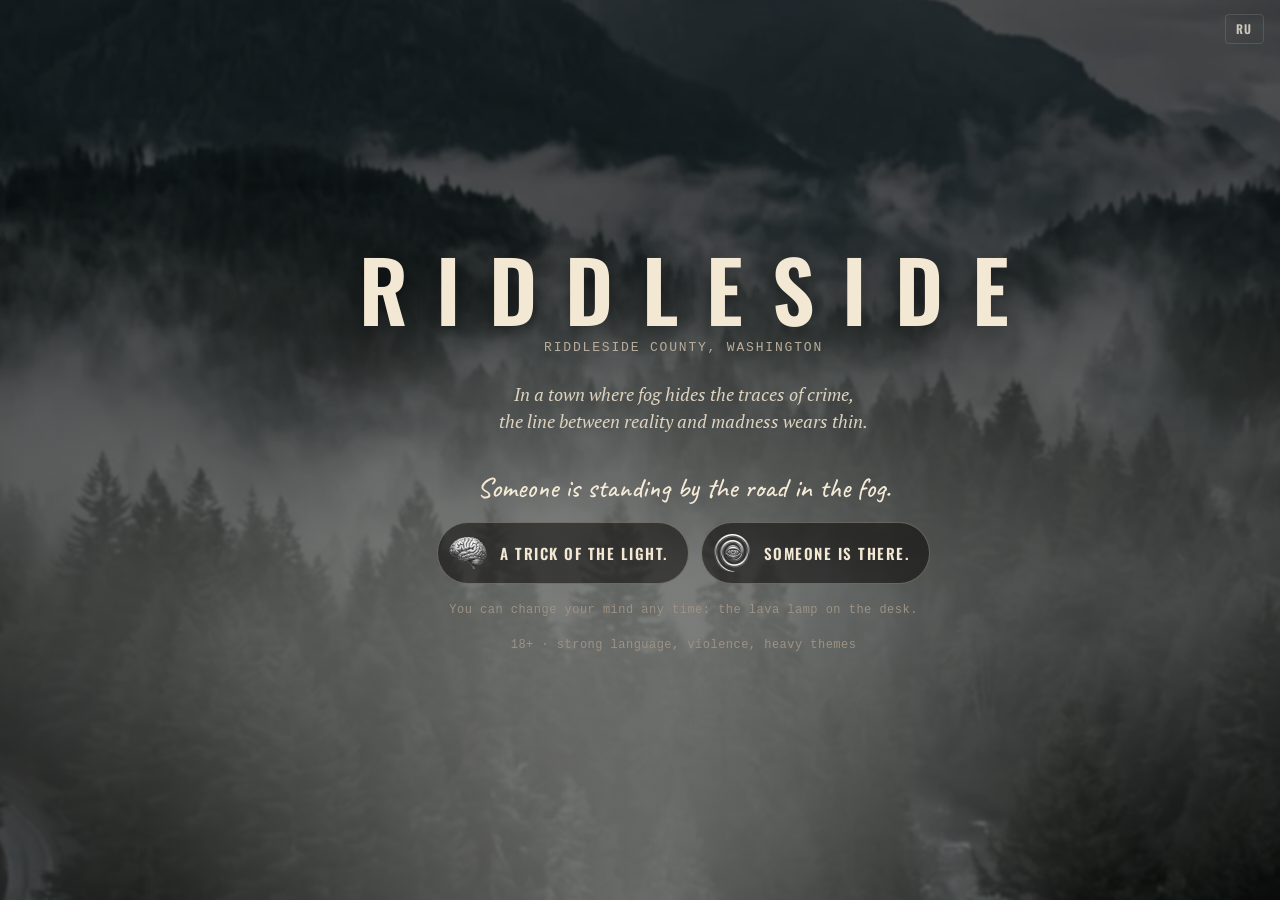
<file: index.html>
<!doctype html>
<html lang="ru">
<head>
<meta charset="utf-8">
<meta name="viewport" content="width=device-width, initial-scale=1, viewport-fit=cover">
<title>Риддлсайд</title>
<meta name="description" content="Риддлсайд: визуальная новелла в жанре неонуар и психологического хоррора. Загляни в кабинет помощницы шерифа Роуз Линч.">
<meta name="theme-color" content="#0d0b0a">
<meta property="og:type" content="website">
<meta property="og:title" content="Риддлсайд · Riddleside">
<meta property="og:description" content="В городе, где туман скрывает следы преступлений, грань между реальностью и безумием стирается.">
<meta property="og:image" content="https://c0nglomerate.github.io/riddleside/og.jpg">
<meta property="og:url" content="https://c0nglomerate.github.io/riddleside/">
<meta name="twitter:card" content="summary_large_image">
<link rel="icon" type="image/png" href="favicon.png">
<link rel="apple-touch-icon" href="apple-touch-icon.png">
<link rel="preconnect" href="https://fonts.googleapis.com">
<link rel="preconnect" href="https://fonts.gstatic.com" crossorigin>
<link rel="stylesheet" href="https://fonts.googleapis.com/css2?family=Oswald:wght@400;500;600&family=PT+Mono&family=PT+Serif:ital,wght@0,400;0,700;1,400&family=Caveat:wght@500;700&family=Marck+Script&family=Amatic+SC:wght@700&display=swap">
<link rel="stylesheet" href="style.css">
</head>
<body>
<header class="topbar">
  <button class="logo" id="logo"><b id="logoT">Риддлсайд</b><small id="logoS"></small></button>
  <nav class="nav" id="nav" aria-label="Разделы"></nav>
  <div class="tools">
    <button class="btn-play" id="playBtn">Играть</button>
    <button class="btn-ico btn-lang" id="langBtn">EN</button>
    <button class="btn-ico" id="soundBtn"></button>
    <button class="btn-ico burger" id="burger"></button>
  </div>
</header>
<main class="stage" id="stage">
  <div class="backdrop"></div>
  <div class="scroller" id="scroller"><div class="scene" id="scene"></div></div>
  <button class="path-badge" id="pathBadge"></button>
  <div class="hint" id="hint"></div>
</main>
<div id="overlays"></div>
<div class="toasts" id="toasts" aria-live="polite"></div>
<div class="achs" id="achs" aria-live="polite"></div>
<div class="intro" id="intro"></div>
<noscript><p style="padding:80px 20px;text-align:center;color:#cfc8bd">Включите JavaScript, чтобы войти в Риддлсайд. · Please enable JavaScript to enter Riddleside.</p></noscript>

<script src="content.js"></script>
<script src="audio.js"></script>
<script src="app.js"></script>
</body>
</html>
</file>
<file: style.css>
/* Риддлсайд · кабинет помощницы шерифа.
   Layout: one interactive room scene fills the screen; every section opens as an overlay "picked up" from the desk. */
:root {
  --night: #0d0b0a;      /* page ground behind the scene */
  --soot: #171310;       /* panels */
  --soot-2: #221c18;
  --paper: #ece2cc;      /* documents */
  --paper-2: #d8caa9;
  --kraft: #b98a5a;      /* folder card */
  --ink: #221a14;        /* text on paper */
  --ink-soft: #5e5145;
  --fog: #cfc8bd;        /* light text on dark */
  --fog-dim: #8f857a;
  --stamp: #b3261e;      /* rubber stamp red */
  --neon: #ff3b2f;       /* obsession red */
  --amber: #f0b45c;      /* lamp light, focus */
  --cold: #9fb6c8;       /* skeptic blue */
  --line: rgba(236, 226, 204, .14);
  --f-display: "Oswald", "Arial Narrow", Impact, sans-serif;
  --f-type: "PT Mono", "Courier New", monospace;
  --f-serif: "PT Serif", Georgia, serif;
  --f-hand: "Caveat", "Comic Sans MS", cursive;
  --f-script: "Marck Script", "Caveat", cursive;
  --f-caps: "Amatic SC", "Caveat", cursive;
  --f-ui: system-ui, -apple-system, "Segoe UI", Roboto, sans-serif;
  --top: 56px;
  color-scheme: dark;
}
* { box-sizing: border-box; }
html, body { height: 100%; }
body {
  margin: 0; background: var(--night); color: var(--fog);
  font: 15px/1.5 var(--f-ui); overflow: hidden;
  -webkit-tap-highlight-color: transparent;
}
button { font: inherit; color: inherit; background: none; border: 0; padding: 0; cursor: pointer; }
a { color: inherit; }
:focus-visible { outline: 2px solid var(--amber); outline-offset: 2px; }
img { max-width: 100%; display: block; }
[hidden] { display: none !important; }

/* ---------- top bar ---------- */
.topbar {
  position: fixed; inset: 0 0 auto; z-index: 40; height: calc(var(--top) + env(safe-area-inset-top, 0px));
  padding: env(safe-area-inset-top, 0px) max(16px, env(safe-area-inset-right, 0px)) 0 max(16px, env(safe-area-inset-left, 0px));
  display: flex; align-items: center; gap: 18px;
  background: linear-gradient(to bottom, rgba(10, 8, 7, .96), rgba(10, 8, 7, .82));
  border-bottom: 1px solid var(--line); backdrop-filter: blur(6px);
}
.logo { display: flex; flex-direction: column; line-height: 1; gap: 3px; flex: none; text-align: left; }
.logo b { font: 600 20px/1 var(--f-display); letter-spacing: .32em; text-transform: uppercase; color: #f1e7d3; }
.logo small { font: 11px/1 var(--f-type); color: var(--fog-dim); letter-spacing: .04em; }
.nav { display: flex; gap: 2px; margin-left: auto; }
.nav button { padding: 8px 10px; border-radius: 4px; font: 400 13px/1 var(--f-display); letter-spacing: .12em; text-transform: uppercase; color: var(--fog); opacity: .78; }
.nav button:hover, .nav button[aria-current="true"] { opacity: 1; background: rgba(240, 180, 92, .1); color: #fff2dc; }
.tools { display: flex; align-items: center; gap: 8px; flex: none; }
.btn-play {
  padding: 9px 16px; border-radius: 3px; background: var(--stamp); color: #fff4ea;
  font: 600 13px/1 var(--f-display); letter-spacing: .16em; text-transform: uppercase;
  box-shadow: 0 0 0 1px rgba(255, 255, 255, .08) inset, 0 6px 18px rgba(179, 38, 30, .35);
}
.btn-play:hover { background: #c92e25; }
.btn-ico { width: 36px; height: 36px; display: grid; place-items: center; border-radius: 4px; color: var(--fog); }
.btn-ico:hover { background: rgba(255, 255, 255, .06); }
.btn-ico svg { width: 20px; height: 20px; }
.btn-lang { font: 600 12px/1 var(--f-display); letter-spacing: .14em; width: auto; padding: 0 10px; border: 1px solid var(--line); height: 30px; }
.burger { display: none; }
@media (max-width: 1080px) { .nav { display: none; } .burger { display: grid; } .tools { margin-left: auto; } }
@media (max-width: 520px) { #langBtn, #soundBtn { display: none; } .topbar { gap: 10px; } }
@media (max-width: 420px) { .logo small { display: none; } .logo b { font-size: 17px; letter-spacing: .24em; } .btn-play { padding: 9px 12px; } }

/* ---------- stage / scene ---------- */
.stage { position: fixed; inset: calc(var(--top) + env(safe-area-inset-top, 0px)) 0 0 0; overflow: hidden; }
.backdrop { position: absolute; inset: -40px; background: url(assets/img/bg_small.webp) center/cover; filter: blur(28px) brightness(.35) saturate(.8); transform: scale(1.08); }
.scroller { position: absolute; inset: 0; overflow-x: auto; overflow-y: hidden; scrollbar-width: none; overscroll-behavior-x: contain; }
.scroller::-webkit-scrollbar { display: none; }
.scene { position: relative; margin: 0 auto; user-select: none; -webkit-user-select: none; box-shadow: 0 0 120px rgba(0, 0, 0, .9); }
.scene > img.bg { position: absolute; inset: 0; width: 100%; height: 100%; pointer-events: none; }
.layer { position: absolute; pointer-events: none; transition: filter .25s ease, transform .25s ease, opacity .3s ease; }
.layer.hl { filter: drop-shadow(0 0 6px rgba(255, 226, 170, .75)) drop-shadow(0 0 1px rgba(255, 240, 210, .9)); }
.layer.off { opacity: 0; }
.deco { position: absolute; pointer-events: none; }

.hs { position: absolute; z-index: 6; border-radius: 6px; }
.hs::before { content: ""; position: absolute; inset: 0; border-radius: inherit; transition: background .25s, box-shadow .25s; }
.hs.zone:hover::before, .hs.zone:focus-visible::before { background: radial-gradient(closest-side, rgba(255, 232, 190, .14), transparent); box-shadow: 0 0 0 1px rgba(255, 232, 190, .28) inset; }
.hs .tip {
  position: absolute; left: 50%; bottom: calc(100% + 6px); transform: translateX(-50%) translateY(4px);
  padding: 4px 9px; white-space: nowrap; border-radius: 3px; pointer-events: none;
  background: rgba(14, 11, 9, .9); color: #f4e9d4; font: 500 15px/1 var(--f-hand); letter-spacing: .02em;
  opacity: 0; transition: opacity .18s, transform .18s; border: 1px solid rgba(240, 180, 92, .3);
}
.hs.tipdown .tip { bottom: auto; top: calc(100% + 6px); }
.hs:hover .tip, .hs:focus-visible .tip { opacity: 1; transform: translateX(-50%) translateY(0); }
.hs .dot { position: absolute; left: 50%; top: 50%; width: 12px; height: 12px; margin: -6px; border-radius: 50%; background: rgba(255, 226, 170, .85); box-shadow: 0 0 0 0 rgba(255, 226, 170, .6); opacity: 0; transition: opacity .4s; animation: ping 2.2s infinite; pointer-events: none; }
body.dots .hs .dot { opacity: .85; }
@keyframes ping { 0% { box-shadow: 0 0 0 0 rgba(255, 226, 170, .55); } 70% { box-shadow: 0 0 0 14px rgba(255, 226, 170, 0); } 100% { box-shadow: 0 0 0 0 rgba(255, 226, 170, 0); } }

/* monitor screen glow */
.screen { position: absolute; left: 22.35%; top: 34.3%; width: 23.4%; height: 17.6%; overflow: hidden; display: grid; place-items: center; text-align: center; border-radius: 2px;
  background: radial-gradient(ellipse at 50% 45%, rgba(70, 110, 140, .16), rgba(0, 0, 0, 0) 70%); }
.screen span { font: 1.05cqw/1.3 var(--f-type); color: rgba(150, 200, 230, .5); letter-spacing: .08em; }
.scene { container-type: inline-size; }
.screen .obs-msg { display: none; color: rgba(255, 70, 50, .85); font: 1.6cqw/1 var(--f-hand); }
body.obs .screen .obs-msg { display: block; animation: blink 3.6s steps(1) infinite; }
body.obs .screen .idle { display: none; }
@keyframes blink { 0%, 72% { opacity: 0; } 73%, 80% { opacity: 1; } 81%, 86% { opacity: 0; } 87%, 92% { opacity: 1; } 93% { opacity: 0; } }

/* stickers text */
.st-text { position: absolute; display: grid; place-items: center; text-align: center; white-space: pre-line; color: #3b2f1c; font: 700 .78cqw/1.05 var(--f-hand); transform: rotate(-4deg); pointer-events: none; padding: 2px; }
.st-text.s2 { transform: rotate(5deg); font-size: .62cqw; }
body.obs .st-text.s2 .norm { display: none; }
.st-text.s2 .o { display: none; color: #8b1010; font: 700 1.9cqw/1 var(--f-hand); }
body.obs .st-text.s2 .o { display: block; }
.torn { animation: tear .9s ease-in forwards; }
@keyframes tear { 0% { transform: rotate(0) translateY(0); opacity: 1; } 25% { transform: rotate(-14deg) translateY(-3%); } 100% { transform: rotate(38deg) translateY(160%); opacity: 0; } }

/* calendar circle */
.cal-ring { position: absolute; border: .25cqw solid rgba(190, 20, 20, .85); border-radius: 50%; transform: rotate(-8deg); pointer-events: none; }

/* frames */
.frame-art { position: absolute; display: grid; place-items: center; padding: .5cqw; pointer-events: none; opacity: 0; transition: opacity .8s; }
.frame-art.on { opacity: 1; }
.frame-art .cert { width: 100%; height: 100%; display: grid; align-content: center; justify-items: center; gap: .3cqw; text-align: center; color: #3a2c1a; }
.frame-art .cert b { font: 600 .9cqw/1 var(--f-display); letter-spacing: .18em; }
.frame-art .cert i { display: block; width: 70%; height: .12cqw; background: rgba(58, 44, 26, .35); }
.frame-art .seal { width: 2.4cqw; height: 2.4cqw; border-radius: 50%; background: radial-gradient(circle, #d4a63c 0 40%, #a8781f 41% 60%, #d4a63c 61%); box-shadow: 0 0 0 .1cqw rgba(0, 0, 0, .15); }
.frame-art.gold .seal { background: radial-gradient(circle, #f3cf60 0 40%, #c4901d 41% 60%, #f3cf60 61%); }
.frame-art.diploma { opacity: 1; }

/* tally marks on the board (obsession) */
.tally { position: absolute; left: 35%; top: 12%; width: 18%; height: 18%; opacity: 0; transition: opacity 2.5s; }
body.obs .tally { opacity: .55; animation: breathe 7s ease-in-out infinite; }
@keyframes breathe { 0%, 100% { opacity: .15; } 50% { opacity: .6; } }

/* obsession overlay */
.obs-veil { position: absolute; inset: 0; pointer-events: none; z-index: 4; opacity: 0; transition: opacity 1.2s;
  background: radial-gradient(circle at 15% 47%, rgba(255, 50, 30, .38), rgba(255, 50, 30, .08) 30%, rgba(60, 0, 0, .0) 55%), linear-gradient(rgba(70, 0, 0, .22), rgba(30, 0, 0, .35));
  mix-blend-mode: hard-light; }
body.obs .obs-veil { opacity: 1; }
body.obs .layer.lamp { opacity: 1; filter: drop-shadow(0 0 1.4cqw rgba(255, 60, 30, .9)) brightness(1.15); animation: lava 4s ease-in-out infinite; }
@keyframes lava { 0%, 100% { filter: drop-shadow(0 0 1.2cqw rgba(255, 60, 30, .8)) brightness(1.05); } 50% { filter: drop-shadow(0 0 2cqw rgba(255, 70, 30, 1)) brightness(1.25); } }
.flicker { animation: flick .7s steps(2) 1; }
@keyframes flick { 0% { filter: brightness(1); } 20% { filter: brightness(.35) contrast(1.4); } 40% { filter: brightness(1.1); } 60% { filter: brightness(.2); } 100% { filter: brightness(1); } }
body.obs .wanted-glitch { animation: jitter 5s infinite; }
@keyframes jitter { 0%, 93%, 100% { transform: none; filter: none; } 94% { transform: translate(.3cqw, -.1cqw); filter: hue-rotate(80deg) contrast(2); } 96% { transform: translate(-.2cqw, .1cqw); } }

.shake { animation: shake .45s linear 4; }
@keyframes shake { 0%, 100% { transform: translate(0); } 25% { transform: translate(-1.5%, .6%) rotate(-1.2deg); } 75% { transform: translate(1.5%, -.4%) rotate(1.2deg); } }

/* path badge */
.path-badge {
  position: absolute; z-index: 20; left: max(14px, env(safe-area-inset-left, 0px)); bottom: calc(14px + env(safe-area-inset-bottom, 0px));
  display: flex; align-items: center; gap: 10px; padding: 6px 14px 6px 6px; border-radius: 40px;
  background: rgba(13, 11, 10, .78); border: 1px solid var(--line); backdrop-filter: blur(4px);
  font: 500 12px/1 var(--f-display); letter-spacing: .14em; text-transform: uppercase;
}
.path-badge img { width: 34px; height: 34px; object-fit: contain; filter: drop-shadow(0 2px 4px rgba(0, 0, 0, .6)); }
body.obs .path-badge { border-color: rgba(255, 59, 47, .45); color: #ffd9d2; }
body.obs .path-badge img { animation: spin 14s linear infinite; }
@keyframes spin { to { transform: rotate(360deg); } }
.hint {
  position: absolute; z-index: 20; left: 50%; bottom: calc(18px + env(safe-area-inset-bottom, 0px)); transform: translateX(-50%);
  padding: 6px 14px; border-radius: 30px; background: rgba(13, 11, 10, .7); font: 500 18px/1.1 var(--f-hand); color: #f2e6cf;
  white-space: nowrap; transition: opacity .8s; pointer-events: none;
}
.hint.gone { opacity: 0; }
@media (max-width: 640px) { .hint { bottom: calc(70px + env(safe-area-inset-bottom, 0px)); font-size: 16px; } }

/* ---------- toasts ---------- */
.toasts { position: fixed; z-index: 90; left: 50%; bottom: calc(24px + env(safe-area-inset-bottom, 0px)); transform: translateX(-50%); width: min(560px, calc(100% - 32px)); display: grid; gap: 8px; pointer-events: none; }
.note {
  padding: 12px 18px 12px; background: var(--paper); color: var(--ink); border-radius: 2px;
  font: 500 21px/1.25 var(--f-hand); box-shadow: 0 12px 30px rgba(0, 0, 0, .55); transform: rotate(-.6deg);
  animation: noteIn .35s ease-out; white-space: pre-line;
}
.note.out { animation: noteOut .4s ease-in forwards; }
@keyframes noteIn { from { opacity: 0; transform: translateY(14px) rotate(-.6deg); } }
@keyframes noteOut { to { opacity: 0; transform: translateY(10px) rotate(-.6deg); } }
.achs { position: fixed; z-index: 95; right: max(14px, env(safe-area-inset-right, 0px)); top: calc(var(--top) + 66px + env(safe-area-inset-top, 0px)); display: grid; gap: 10px; pointer-events: none; width: min(330px, calc(100% - 28px)); }
@media (max-width: 640px) { .achs { top: auto; bottom: calc(86px + env(safe-area-inset-bottom, 0px)); } .ach { grid-template-columns: 40px 1fr; padding: 8px 12px 8px 8px; } .ach img { width: 40px; height: 40px; } }
.ach {
  display: grid; grid-template-columns: 52px 1fr; gap: 12px; align-items: center; padding: 10px 14px 10px 10px;
  background: linear-gradient(135deg, #1d1814, #120f0d); border: 1px solid rgba(240, 180, 92, .35); border-radius: 6px;
  box-shadow: 0 14px 30px rgba(0, 0, 0, .6); animation: achIn .5s cubic-bezier(.2, 1.4, .4, 1);
}
.ach.shame { border-color: rgba(179, 38, 30, .55); }
.ach.obs { border-color: rgba(255, 59, 47, .55); }
.ach.skep { border-color: rgba(159, 182, 200, .5); }
.ach img { width: 52px; height: 52px; object-fit: contain; }
.ach small { display: block; font: 600 11px/1.2 var(--f-display); letter-spacing: .16em; text-transform: uppercase; color: var(--amber); }
.ach.shame small, .ach.obs small { color: #ff7a6c; }
.ach.skep small { color: var(--cold); }
.ach b { display: block; font: 600 16px/1.2 var(--f-display); letter-spacing: .04em; color: #f6ead4; margin-top: 2px; }
.ach.out { animation: noteOut .4s ease-in forwards; }
@keyframes achIn { from { opacity: 0; transform: translateX(40px) scale(.9); } }

/* ---------- walkie transcript ---------- */
.walkie-log {
  position: fixed; z-index: 60; right: max(16px, env(safe-area-inset-right, 0px)); bottom: calc(18px + env(safe-area-inset-bottom, 0px));
  width: min(380px, calc(100% - 32px)); padding: 12px 14px; border-radius: 6px;
  background: rgba(10, 14, 12, .92); border: 1px solid rgba(120, 200, 150, .25); box-shadow: 0 16px 40px rgba(0, 0, 0, .6);
  font: 13px/1.45 var(--f-type); color: #bfe8cc;
}
.walkie-log .ch { font-size: 11px; letter-spacing: .14em; color: #6fb488; margin-bottom: 6px; display: flex; justify-content: space-between; }
.walkie-log p { margin: 4px 0; }
.walkie-log p b { color: #e9fff0; font-weight: 400; }
.walkie-log.obs { border-color: rgba(255, 59, 47, .4); color: #ffc9c2; }

/* ---------- overlays ---------- */
.ov { position: fixed; inset: calc(var(--top) + env(safe-area-inset-top, 0px)) 0 0 0; z-index: 35; display: flex; flex-direction: column; background: rgba(8, 6, 5, .86); backdrop-filter: blur(5px); animation: ovIn .3s ease-out; }
@keyframes ovIn { from { opacity: 0; } }
.ov-head {
  flex: none; display: flex; align-items: center; gap: 12px;
  padding: 12px max(16px, env(safe-area-inset-right, 0px)) 10px max(16px, env(safe-area-inset-left, 0px));
}
.ov-head h2 { margin: 0; font: 600 18px/1 var(--f-display); letter-spacing: .3em; text-transform: uppercase; color: #efe3cb; }
.ov-head .x { margin-left: auto; width: 40px; height: 40px; border-radius: 50%; display: grid; place-items: center; border: 1px solid var(--line); }
.ov-head .x:hover { background: rgba(255, 255, 255, .06); }
.ov-head .x svg { width: 18px; height: 18px; }
.ov-body { flex: 1; min-height: 0; overflow: auto; padding: 0 max(16px, env(safe-area-inset-right, 0px)) calc(24px + env(safe-area-inset-bottom, 0px)) max(16px, env(safe-area-inset-left, 0px)); }

/* paper basics */
.paper { background: var(--paper); color: var(--ink); background-image: radial-gradient(rgba(120, 90, 50, .05) 1px, transparent 1px), linear-gradient(180deg, rgba(255, 255, 255, .25), rgba(0, 0, 0, .04)); background-size: 4px 4px, 100% 100%; box-shadow: 0 18px 50px rgba(0, 0, 0, .55); }
.typed { font: 15px/1.55 var(--f-type); }
.hand { font: 500 22px/1.25 var(--f-hand); }

/* ---------- people ---------- */
.files { max-width: 1060px; margin: 0 auto; display: grid; grid-template-columns: 210px 1fr; gap: 22px; align-items: start; }
.file-tabs { display: grid; gap: 6px; position: sticky; top: 0; }
.file-tabs button {
  text-align: left; padding: 9px 12px 9px 14px; border-radius: 3px 10px 10px 3px; background: var(--kraft); color: #2b1d10;
  font: 600 13px/1.15 var(--f-display); letter-spacing: .08em; text-transform: uppercase; box-shadow: 0 3px 8px rgba(0, 0, 0, .35); position: relative;
  transition: transform .15s;
}
.file-tabs button:hover { transform: translateX(4px); }
.file-tabs button[aria-current="true"] { background: var(--paper); transform: translateX(10px); }
.file-tabs button.seen::after { content: ""; position: absolute; right: 10px; top: 50%; width: 6px; height: 6px; margin-top: -3px; border-radius: 50%; background: rgba(43, 29, 16, .45); }
.file-sheet { position: relative; padding: 34px 36px 40px; min-height: 520px; border-radius: 2px; transform: rotate(.25deg); }
.file-sheet .clip { position: absolute; top: -14px; left: 70px; width: 22px; height: 62px; border: 3px solid #9aa1a6; border-radius: 12px; z-index: 3; box-shadow: 1px 2px 2px rgba(0, 0, 0, .3); }
.sheet-top { display: grid; grid-template-columns: minmax(180px, 250px) 1fr; gap: 28px; align-items: start; }
.polaroid { position: relative; transform: rotate(-3deg); box-shadow: 0 10px 22px rgba(0, 0, 0, .35); container-type: inline-size; background: #f3efe6; }
.polaroid img { width: 100%; }
.polaroid .cap { position: absolute; left: 7%; right: 7%; top: 80%; bottom: 1.5%; display: grid; place-items: center; text-align: center; color: #1f2a52; font: 600 8.4cqw/1.02 var(--f-hand); }
.cap.tyler { font: 400 7.6cqw/1.05 var(--f-script); color: #111; transform: rotate(-4deg); }
.cap.carrie { color: #3c5a3a; font-size: 7.4cqw; }
.cap.ethan { font: 700 9.5cqw/1 var(--f-caps); color: #2a2a2a; letter-spacing: .02em; }
.cap.nate { font: 400 7.4cqw/1.1 var(--f-script); color: #0f2346; }
.cap.pamela { top: 84%; font-size: 7.2cqw; color: #b0185a; right: 14%; }
.cap.marshall { font: 700 7.8cqw/1 var(--f-hand); color: #121212; letter-spacing: .03em; text-transform: uppercase; }
.cap.judy { color: #6a2a7a; }
.cap.candice { color: #c2186b; font: 400 7.2cqw/1.05 var(--f-script); }
.doodle { position: absolute; pointer-events: none; }
.sheet-head h3 { margin: 0 0 4px; font: 600 30px/1.05 var(--f-display); letter-spacing: .06em; text-transform: uppercase; color: #1e1712; text-wrap: balance; }
.sheet-head .sub { font: 12px/1.3 var(--f-type); color: var(--ink-soft); letter-spacing: .04em; margin-bottom: 14px; text-transform: uppercase; }
.rows { display: grid; gap: 6px; margin: 0; }
.rows div { display: grid; grid-template-columns: 150px 1fr; gap: 12px; padding-bottom: 6px; border-bottom: 1px dashed rgba(34, 26, 20, .2); }
.rows dt { font: 700 12px/1.5 var(--f-type); text-transform: uppercase; letter-spacing: .06em; color: var(--ink-soft); }
.rows dd { margin: 0; font: 15px/1.5 var(--f-type); }
.rows dd a { color: #23407a; }
.body-typed { margin: 18px 0 0; font: 15px/1.6 var(--f-type); }
.note-hand { margin-top: 22px; padding: 14px 16px 6px; border-left: 3px solid rgba(179, 38, 30, .35); color: #1f3157; }
.note-hand b { display: block; font: 700 22px/1 var(--f-hand); margin-bottom: 6px; color: #8a1d16; }
.note-hand p { margin: 0 0 10px; font: 500 23px/1.25 var(--f-hand); }
.stamp {
  display: inline-block; padding: 6px 12px; border: 3px solid currentColor; border-radius: 4px; color: var(--stamp);
  font: 600 18px/1 var(--f-display); letter-spacing: .2em; text-transform: uppercase; transform: rotate(-7deg); opacity: .82; mix-blend-mode: multiply;
}
.file-sheet .stamp { position: absolute; right: 30px; bottom: 26px; }
@media (max-width: 820px) {
  .files { grid-template-columns: 1fr; gap: 12px; }
  .file-tabs { grid-auto-flow: column; grid-auto-columns: max-content; overflow-x: auto; position: static; padding: 4px 2px 10px; scrollbar-width: thin; }
  .file-tabs button { border-radius: 8px 8px 2px 2px; }
  .file-tabs button:hover, .file-tabs button[aria-current="true"] { transform: translateY(-3px); }
  .file-sheet { padding: 26px 18px 30px; transform: none; }
  .sheet-top { grid-template-columns: 1fr; gap: 18px; }
  .polaroid { max-width: 250px; margin: 0 auto; }
  .rows div { grid-template-columns: 1fr; gap: 0; }
  .file-sheet .stamp { position: static; margin-bottom: 10px; }
  .sheet-head h3 { font-size: 24px; }
}

/* ---------- map ---------- */
.map-wrap { max-width: 1240px; margin: 0 auto; display: grid; grid-template-columns: 1fr 340px; gap: 18px; align-items: start; }
.map-paper { position: relative; aspect-ratio: 1000 / 700; max-width: 100%; border-radius: 3px; overflow: hidden; background: #e4d7b8;
  background-image: radial-gradient(ellipse at 30% 20%, rgba(255, 255, 255, .35), transparent 60%), radial-gradient(ellipse at 80% 90%, rgba(120, 80, 30, .2), transparent 60%);
  box-shadow: 0 20px 60px rgba(0, 0, 0, .6), inset 0 0 80px rgba(110, 70, 30, .35); }
.map-paper svg { position: absolute; inset: 0; width: 100%; height: 100%; }
.map-paper svg text { font-family: var(--f-display); fill: #4b3b29; }
.fogblob { position: absolute; border-radius: 50%; pointer-events: none; background: radial-gradient(closest-side, rgba(240, 238, 233, .97), rgba(232, 228, 220, .85) 45%, rgba(228, 224, 216, 0)); animation: drift 14s ease-in-out infinite alternate; }
@keyframes drift { from { transform: translate(-3%, 0) scale(1); } to { transform: translate(3%, -2%) scale(1.08); } }
.map-night { position: absolute; inset: 0; pointer-events: none; background: rgba(18, 14, 10, .5); --mx: 50%; --my: 50%;
  -webkit-mask-image: radial-gradient(circle 150px at var(--mx) var(--my), transparent 0, transparent 45%, #000 100%); mask-image: radial-gradient(circle 150px at var(--mx) var(--my), transparent 0, transparent 45%, #000 100%); }
@media (hover: none), (pointer: coarse) { .map-night { display: none; } }
.pin { position: absolute; width: 34px; height: 34px; margin: -30px 0 0 -17px; z-index: 3; display: grid; place-items: center; }
.pin span { width: 26px; height: 26px; border-radius: 50% 50% 50% 0; transform: rotate(-45deg); background: var(--stamp); box-shadow: 2px 3px 4px rgba(0, 0, 0, .4), inset -3px -3px 0 rgba(0, 0, 0, .18); display: grid; place-items: center; }
.pin span i { transform: rotate(45deg); font: 600 13px/1 var(--f-display); color: #fff; font-style: normal; }
.pin:hover span, .pin[aria-current="true"] span { background: #1b1a3a; }
.pin.seen span { background: #7b2a24; }
.pin.fog { width: 44px; height: 44px; margin: -22px 0 0 -22px; }
.pin.fog span { background: transparent; box-shadow: none; transform: none; }
body.obs .map-paper { filter: sepia(.4) hue-rotate(-20deg) saturate(1.4); }
body.obs .pin span { animation: pulse 2s infinite; }
@keyframes pulse { 50% { box-shadow: 0 0 0 8px rgba(255, 59, 47, .25), 2px 3px 4px rgba(0, 0, 0, .4); } }
.map-hint { margin: 10px 0 0; font: 500 19px/1.2 var(--f-hand); color: var(--fog-dim); }
.loc-card { position: sticky; top: 0; padding: 16px 18px 20px; border-radius: 2px; transform: rotate(.6deg); min-height: 200px; }
.loc-card .ph { position: relative; aspect-ratio: 4 / 5; overflow: hidden; background: #222; border: 8px solid #f3efe6; border-bottom-width: 22px; box-shadow: 0 6px 14px rgba(0, 0, 0, .3); transform: rotate(-2deg); margin-bottom: 14px; }
.loc-card .ph img { width: 100%; height: 100%; object-fit: cover; }
.loc-card h3 { margin: 0; font: 600 22px/1.1 var(--f-display); letter-spacing: .05em; text-transform: uppercase; text-wrap: balance; }
.loc-card .sub { font: 12px/1.35 var(--f-type); color: var(--ink-soft); margin: 4px 0 10px; }
.loc-card p.txt { margin: 0; font: 500 21px/1.24 var(--f-hand); color: #1f3157; }
.loc-card .obs { margin-top: 12px; padding-top: 10px; border-top: 1px dashed rgba(139, 16, 16, .35); color: #8b1010; font: 400 19px/1.25 var(--f-script); }
.loc-card .obs small { display: block; font: 11px/1.2 var(--f-type); color: #8b5050; margin-bottom: 4px; text-transform: uppercase; letter-spacing: .06em; }
.loc-card .empty { font: 500 22px/1.25 var(--f-hand); color: var(--ink-soft); }
.ph .fx-neon { animation: neon 3.4s infinite; }
@keyframes neon { 0%, 18%, 22%, 62%, 64%, 100% { filter: brightness(1) saturate(1.05); } 19%, 21%, 63% { filter: brightness(.55) saturate(.6); } }
.ph .fx-tube { animation: tube 5s infinite; }
@keyframes tube { 0%, 88%, 92%, 100% { filter: brightness(1); } 89%, 91% { filter: brightness(1.35) contrast(1.1); } 90% { filter: brightness(.6); } }
.ph .fx-pulse { animation: rpulse 4s ease-in-out infinite; }
@keyframes rpulse { 50% { filter: brightness(1.12) saturate(1.25); } }
.ph .mist { position: absolute; inset: -20%; background: radial-gradient(ellipse at 30% 60%, rgba(230, 230, 230, .35), transparent 50%), radial-gradient(ellipse at 70% 40%, rgba(230, 230, 230, .3), transparent 50%); animation: drift 10s ease-in-out infinite alternate; pointer-events: none; }
.ph .fogged { position: absolute; inset: 0; display: grid; place-items: center; text-align: center; padding: 20px; background: radial-gradient(circle at 50% 50%, #c9c6c0, #8e8b86); color: #3d3a36; font: 500 22px/1.2 var(--f-hand); }
@media (max-width: 900px) { .map-wrap { grid-template-columns: 1fr; } .loc-card { position: static; transform: none; } .loc-card .ph { max-width: 260px; } }

/* ---------- case (folder) ---------- */
.case-wrap { max-width: 1180px; margin: 0 auto; }
.case-stage { position: relative; aspect-ratio: 1800 / 1209; background: url(assets/img/folder_top.webp) center/cover; container-type: inline-size; border-radius: 4px; box-shadow: 0 20px 60px rgba(0, 0, 0, .6); }
.case-page { position: absolute; left: 53.6%; top: 8.6%; width: 32.6%; height: 73.4%; padding: 3.2cqw 2.4cqw 2cqw; color: var(--ink); overflow: auto; scrollbar-width: thin; }
.case-page h3 { margin: 0; font: 600 1.15cqw/1.2 var(--f-type); letter-spacing: .14em; text-transform: uppercase; color: var(--ink-soft); }
.case-page h4 { margin: .2cqw 0 1cqw; font: 600 3cqw/1 var(--f-display); letter-spacing: .03em; color: #1b140f; }
.case-page p { margin: 0 0 .9cqw; font: 1.2cqw/1.55 var(--f-type); }
.case-page .path { font: 500 1.6cqw/1.2 var(--f-hand); color: #1f3157; margin: 1.2cqw 0; }
.case-page > .stamp { position: absolute; right: 1.6cqw; top: 1.4cqw; font-size: 1.1cqw; border-width: .2cqw; }
.case-page .stores { display: flex; flex-wrap: wrap; gap: .8cqw; margin-top: 1.4cqw; }
.store { display: inline-flex; align-items: center; gap: 8px; padding: 9px 14px; border-radius: 6px; background: #111; color: #fff; text-decoration: none; font: 600 13px/1 var(--f-ui); letter-spacing: .02em; border: 1px solid rgba(255, 255, 255, .15); }
.store svg { width: 18px; height: 18px; }
.store:hover { background: #2a2a2a; }
.case-stage .store { font-size: 1.05cqw; padding: .7cqw 1cqw; }
.case-tabs { position: absolute; left: 86.2%; top: 14%; display: grid; gap: .6cqw; }
.case-tabs button { padding: .7cqw 1.1cqw .7cqw .8cqw; border-radius: 0 .8cqw .8cqw 0; background: #d7c79f; color: #2b1d10; font: 600 1.05cqw/1 var(--f-display); letter-spacing: .1em; text-transform: uppercase; box-shadow: .2cqw .3cqw .5cqw rgba(0, 0, 0, .3); text-align: left; transition: transform .15s; }
.case-tabs button:nth-child(2) { background: #c9d6b0; }
.case-tabs button:nth-child(3) { background: #e3b3a7; }
.case-tabs button[aria-current="true"] { transform: translateX(.7cqw); }
.case-flap { position: absolute; left: 13%; top: 8%; width: 34%; height: 74%; }
.flap-photo { position: absolute; left: 10%; top: 6%; width: 52%; background: #f3efe6; padding: .7cqw .7cqw 2.4cqw; transform: rotate(-5deg); box-shadow: .3cqw .5cqw 1cqw rgba(0, 0, 0, .35); }
.flap-photo img { width: 100%; aspect-ratio: 4 / 5; object-fit: cover; }
.flap-photo .fogged { aspect-ratio: 4 / 5; display: grid; place-items: center; background: radial-gradient(circle, #b9b5ae, #6f6c68); color: #2c2a27; font: 500 1.6cqw/1.1 var(--f-hand); text-align: center; padding: 1cqw; }
.flap-photo span { position: absolute; left: 0; right: 0; bottom: .5cqw; text-align: center; font: 600 1.4cqw/1 var(--f-hand); color: #333; }
.bizcard { position: absolute; left: 34%; top: 58%; width: 56%; aspect-ratio: 3.5 / 2; background: #fbfaf6; transform: rotate(6deg); box-shadow: .2cqw .4cqw .8cqw rgba(0, 0, 0, .35); padding: 1.2cqw 1.3cqw; color: #1a1a1a; text-align: left; display: grid; align-content: center; gap: .3cqw; transition: transform .2s; }
.bizcard:hover { transform: rotate(3deg) scale(1.04); }
.bizcard b { font: 400 1.7cqw/1 var(--f-serif); letter-spacing: .14em; }
.bizcard i { font: italic 1cqw/1.2 var(--f-serif); color: #555; }
.bizcard small { font: 1.05cqw/1.3 var(--f-serif); color: #333; margin-top: .4cqw; letter-spacing: .06em; }
.bizcard::before { content: ""; position: absolute; top: -.9cqw; left: 46%; width: 1cqw; height: 3cqw; border: .25cqw solid #9aa1a6; border-radius: 1cqw; }
.locked-3 { position: absolute; left: 6%; right: 6%; top: 60%; display: grid; place-items: center; }
.flap-stamp { position: absolute; left: 12%; top: 64%; font-size: 2.1cqw; border-width: .3cqw; transform: rotate(-11deg); }
.case-flap .bizcard ~ .flap-stamp, .case-flap .flap-stamp:has(+ .bizcard) { top: 82%; left: 4%; }
.locked-3 .stamp { font-size: 2.6cqw; border-width: .35cqw; transform: rotate(-12deg); }
/* narrow: plain sheet */
.case-mobile { display: none; }
@media (max-width: 860px) {
  .case-stage { display: none; }
  .case-mobile { display: block; }
  .cm-tabs { display: flex; gap: 6px; overflow-x: auto; padding-bottom: 8px; }
  .cm-tabs button { flex: none; padding: 9px 14px; border-radius: 8px 8px 2px 2px; background: var(--kraft); color: #2b1d10; font: 600 13px/1 var(--f-display); letter-spacing: .1em; text-transform: uppercase; }
  .cm-tabs button[aria-current="true"] { background: var(--paper); }
  .cm-sheet { position: relative; padding: 22px 18px 26px; }
  .cm-sheet h3 { margin: 0; font: 600 12px/1.2 var(--f-type); letter-spacing: .14em; text-transform: uppercase; color: var(--ink-soft); }
  .cm-sheet h4 { margin: 4px 0 14px; font: 600 28px/1 var(--f-display); color: #1b140f; }
  .cm-sheet p { margin: 0 0 12px; font: 14px/1.6 var(--f-type); }
  .cm-sheet .stamp { position: absolute; right: 14px; top: 14px; font-size: 13px; }
  .cm-row { display: flex; gap: 14px; align-items: flex-start; margin: 4px 0 16px; }
  .cm-row .flap-photo { position: relative; left: auto; top: auto; width: 46%; padding: 6px 6px 22px; }
  .cm-row .flap-photo span { font-size: 15px; bottom: 4px; }
  .cm-row .flap-photo .fogged { font-size: 17px; }
  .cm-row .bizcard { position: relative; left: auto; top: 10px; width: 54%; padding: 10px 12px; }
  .cm-row .bizcard b { font-size: 15px; } .cm-row .bizcard i { font-size: 11px; } .cm-row .bizcard small { font-size: 11px; }
  .cm-row .bizcard::before { display: none; }
  .cm-sheet .path { font: 500 20px/1.2 var(--f-hand); color: #1f3157; }
  .cm-sheet .stores { display: flex; flex-wrap: wrap; gap: 8px; margin-top: 12px; }
}

/* ---------- phone ---------- */
.phone-wrap { max-width: min(980px, calc((100vh - 340px) * 1.33)); min-width: min(100%, 360px); margin: 0 auto; display: grid; gap: 12px; }
@media (max-width: 700px) { .phone-wrap { max-width: 100%; } }
.phone-crop { position: relative; width: 100%; aspect-ratio: 1445 / 1088; overflow: hidden; border-radius: 6px; box-shadow: 0 20px 60px rgba(0, 0, 0, .6); }
.phone-img { position: absolute; left: 0; top: 0; width: 100%; aspect-ratio: 1445 / 1088; container-type: inline-size; }
.phone-img > img { width: 100%; height: 100%; }
@media (max-width: 700px) {
  .phone-crop { aspect-ratio: 775 / 640; }
  .phone-img { width: calc(100% * 1445 / 775); left: calc(-100% * 440 / 775); top: calc(-100% * 170 / 640); }
  .ph-hand { display: none; }
}
.lcd { position: absolute; left: 59%; top: 21.4%; width: 19.4%; height: 10.3%; padding: .5cqw .8cqw; display: grid; grid-template-rows: auto 1fr; color: #1c2a1e; font: 1.05cqw/1.2 var(--f-type); background: linear-gradient(rgba(170, 196, 160, .55), rgba(140, 170, 130, .5)); box-shadow: inset 0 0 .6cqw rgba(0, 0, 0, .25); overflow: hidden; }
.lcd .r1 { display: flex; justify-content: space-between; gap: .5cqw; white-space: nowrap; }
.lcd .r2 { align-self: center; font-size: 1.9cqw; letter-spacing: .08em; white-space: nowrap; overflow: hidden; text-overflow: clip; direction: rtl; text-align: left; }
.lcd.lit { background: linear-gradient(rgba(200, 236, 180, .8), rgba(170, 214, 150, .75)); }
.lcd.blink { animation: lcdb .5s steps(1) infinite; }
@keyframes lcdb { 50% { background: linear-gradient(rgba(220, 255, 190, .95), rgba(190, 240, 160, .9)); } }
.pkey { position: absolute; width: 5.6%; height: 4.8%; margin: -2.4% 0 0 -2.8%; border-radius: .6cqw; }
.pkey:hover { background: rgba(255, 255, 255, .08); }
.pkey:active, .pkey.down { background: rgba(255, 255, 255, .2); }
.pmini { position: absolute; height: 2.5%; margin-top: -1.25%; border-radius: .3cqw; background: #1b1b1b; color: #ddd; font: 600 .78cqw/1 var(--f-ui); display: grid; place-items: center; letter-spacing: .04em; }
.pmini:hover { background: #2b2b2b; }
.speed { position: absolute; left: 76%; top: 42.9%; width: 5%; height: 19%; display: grid; grid-template-rows: repeat(6, 1fr); }
.speed button { font: 600 1cqw/1 var(--f-hand); color: #1d2b6b; text-align: left; padding-left: .3cqw; border-radius: .2cqw; overflow: hidden; white-space: nowrap; }
.speed button:hover { background: rgba(30, 50, 140, .1); }
.ph-hand { position: absolute; left: 12.5%; top: 16%; width: 14%; height: 58%; border-radius: 4cqw; }
.ph-hand:hover { box-shadow: 0 0 0 .25cqw rgba(255, 226, 170, .35) inset; }
.led { position: absolute; left: 41.5%; top: 32.6%; width: 1.1%; aspect-ratio: 1; border-radius: 50%; background: #3a0d0d; box-shadow: inset 0 0 .2cqw rgba(0, 0, 0, .6); }
.led.on { background: #ff3b2f; box-shadow: 0 0 .8cqw #ff3b2f; animation: lcdb .6s steps(1) infinite; }
.ph-controls { display: flex; flex-wrap: wrap; gap: 8px; justify-content: center; }
.pbtn { padding: 11px 18px; border-radius: 4px; border: 1px solid var(--line); font: 600 13px/1 var(--f-display); letter-spacing: .14em; text-transform: uppercase; background: var(--soot-2); }
.pbtn:hover { background: #2d2520; }
.pbtn.go { background: #1f5b34; border-color: #2e7a49; }
.pbtn.go:hover { background: #276d3f; }
.pbtn.end { background: #6e1b16; border-color: #8f2a22; }
.pbtn.end:hover { background: #842219; }
.subs { min-height: 132px; padding: 14px 18px; border-radius: 4px; background: rgba(0, 0, 0, .55); border: 1px solid var(--line); font: 16px/1.5 var(--f-ui); }
.subs p { margin: 0 0 8px; }
.subs b { display: inline-block; min-width: 92px; margin-right: 8px; font: 600 12px/1.6 var(--f-display); letter-spacing: .14em; text-transform: uppercase; color: var(--amber); vertical-align: top; }
.subs .stage-dir { color: var(--fog-dim); font-style: italic; }
.subs em { font-style: italic; color: #fff; }
.subs .hintline { color: var(--fog-dim); font-size: 14px; }
.subs.glitch { animation: gl .25s steps(2) 3; }
@keyframes gl { 50% { transform: translateX(3px); filter: hue-rotate(90deg); } }

/* ---------- radio ---------- */
.radio-wrap { max-width: 720px; margin: 0 auto; display: grid; gap: 16px; }
.radio {
  position: relative; display: grid; grid-template-columns: 1fr 1.25fr; gap: 22px; padding: 26px; border-radius: 16px;
  background: linear-gradient(160deg, #6b3e22, #4a2913 60%, #3a1f0e); box-shadow: 0 24px 60px rgba(0, 0, 0, .65), inset 0 2px 0 rgba(255, 255, 255, .12), inset 0 -4px 0 rgba(0, 0, 0, .3);
}
.grille { border-radius: 10px; min-height: 210px; background: repeating-linear-gradient(90deg, #2a2420 0 3px, #8f8778 3px 7px); box-shadow: inset 0 0 0 6px #9c958a, inset 0 0 20px rgba(0, 0, 0, .5); }
.radio-face { display: grid; gap: 16px; align-content: start; }
.dial-win { position: relative; height: 70px; border-radius: 8px; background: linear-gradient(#f3e5c0, #dcc89a); box-shadow: inset 0 2px 8px rgba(0, 0, 0, .45); overflow: hidden; }
.dial-win .scale { position: absolute; inset: 8px 12px auto; height: 26px; display: flex; justify-content: space-between; font: 11px/1 var(--f-type); color: #4a3520; border-bottom: 1px solid rgba(74, 53, 32, .5); }
.dial-win .scale span { position: relative; }
.dial-win .scale span::after { content: ""; position: absolute; left: 50%; bottom: -8px; width: 1px; height: 7px; background: #4a3520; }
.needle { position: absolute; top: 4px; bottom: 4px; width: 2px; background: #c0211a; box-shadow: 0 0 4px rgba(192, 33, 26, .7); transition: left .08s; }
.dial-win .st { position: absolute; left: 12px; right: 12px; bottom: 8px; font: 600 13px/1 var(--f-display); letter-spacing: .1em; color: #3a2614; text-transform: uppercase; white-space: nowrap; overflow: hidden; text-overflow: ellipsis; }
.radio label { display: grid; gap: 6px; font: 600 11px/1 var(--f-display); letter-spacing: .18em; text-transform: uppercase; color: #f0d9b8; }
.radio input[type=range] { width: 100%; accent-color: #e7c27c; }
.radio .knobs { display: flex; gap: 18px; align-items: center; }
.knob { width: 64px; height: 64px; border-radius: 50%; background: radial-gradient(circle at 35% 30%, #d9d2c3, #8b8476 60%, #5f594d); box-shadow: 0 4px 8px rgba(0, 0, 0, .5); position: relative; flex: none; }
.knob::after { content: ""; position: absolute; left: 50%; top: 6px; width: 3px; height: 16px; margin-left: -1.5px; background: #3a2a1a; border-radius: 2px; }
.radio .pwr { padding: 8px 12px; border-radius: 4px; background: #2a170b; color: #f0d9b8; font: 600 12px/1 var(--f-display); letter-spacing: .14em; text-transform: uppercase; }
.radio .pwr[aria-pressed="true"] { background: #e7c27c; color: #2a170b; }
.ticker { min-height: 70px; padding: 12px 16px; border-radius: 6px; background: rgba(0, 0, 0, .5); border: 1px solid var(--line); font: 15px/1.5 var(--f-type); color: #e8dcc6; }
.ticker.whisper { color: #ff8a7c; font: 400 22px/1.3 var(--f-script); }
.linkbtn { display: inline-flex; align-items: center; gap: 8px; padding: 11px 16px; border-radius: 4px; border: 1px solid var(--line); text-decoration: none; font: 600 13px/1.2 var(--f-display); letter-spacing: .1em; text-transform: uppercase; background: var(--soot-2); justify-self: start; }
.linkbtn:hover { background: #2d2520; }
@media (max-width: 600px) { .radio { grid-template-columns: 1fr; padding: 18px; } .grille { min-height: 90px; } }

/* ---------- ledger ---------- */
.ledger { max-width: 820px; margin: 0 auto; padding: 30px 32px 36px; border-radius: 2px; }
.ledger h3 { margin: 0; font: 600 26px/1 var(--f-display); letter-spacing: .12em; text-transform: uppercase; }
.ledger .sub { font: 12px/1.4 var(--f-type); color: var(--ink-soft); margin: 6px 0 18px; text-transform: uppercase; letter-spacing: .06em; }
.tally-row { display: grid; grid-template-columns: repeat(4, 1fr); gap: 10px; margin-bottom: 20px; }
.tally-row > div { display: grid; grid-template-columns: 40px 1fr; align-items: center; gap: 8px; padding: 8px; border: 1px solid rgba(34, 26, 20, .2); border-radius: 3px; background: rgba(255, 255, 255, .25); }
.tally-row img { width: 40px; height: 40px; object-fit: contain; filter: drop-shadow(0 1px 1px rgba(0, 0, 0, .4)); }
.tally-row b { display: block; font: 600 20px/1 var(--f-display); font-variant-numeric: tabular-nums; }
.tally-row small { font: 11px/1.2 var(--f-type); color: var(--ink-soft); text-transform: uppercase; letter-spacing: .04em; }
.ach-list { list-style: none; margin: 0; padding: 0; display: grid; gap: 0; }
.ach-list li { display: grid; grid-template-columns: 34px 1fr auto; gap: 12px; align-items: center; padding: 10px 2px; border-bottom: 1px dashed rgba(34, 26, 20, .22); }
.ach-list li img { width: 32px; height: 32px; object-fit: contain; opacity: .3; filter: grayscale(1); }
.ach-list li b { display: block; font: 600 15px/1.2 var(--f-display); letter-spacing: .05em; text-transform: uppercase; color: rgba(34, 26, 20, .45); }
.ach-list li span { font: 13px/1.35 var(--f-type); color: var(--ink-soft); }
.ach-list li.got img { opacity: 1; filter: drop-shadow(0 1px 1px rgba(0, 0, 0, .4)); }
.ach-list li.got b { color: #1b140f; }
.ach-list li .chk { font: 600 12px/1 var(--f-display); letter-spacing: .14em; color: var(--stamp); border: 2px solid var(--stamp); padding: 4px 6px; transform: rotate(-6deg); opacity: 0; text-transform: uppercase; }
.ach-list li.got .chk { opacity: .85; }
.ledger-foot { display: flex; flex-wrap: wrap; gap: 10px; align-items: center; justify-content: space-between; margin-top: 18px; }
.ledger-foot .done { font: 500 22px/1.2 var(--f-hand); color: #1f3157; }
.mini-btn { padding: 9px 14px; border-radius: 3px; border: 1px solid rgba(34, 26, 20, .35); font: 600 12px/1 var(--f-display); letter-spacing: .12em; text-transform: uppercase; color: var(--ink); }
.mini-btn:hover { background: rgba(0, 0, 0, .06); }
.mini-btn.dark { background: #1b140f; color: var(--paper); border-color: #1b140f; }
@media (max-width: 640px) { .ledger { padding: 22px 16px; } .tally-row { grid-template-columns: repeat(2, 1fr); } }

/* ---------- PC ---------- */
.pc-wrap { max-width: 1100px; margin: 0 auto; height: 100%; display: flex; flex-direction: column; }
.monitor { flex: 1; min-height: 480px; padding: 18px 18px 34px; border-radius: 14px; background: linear-gradient(#3b3c3d, #232425); box-shadow: 0 24px 60px rgba(0, 0, 0, .7), inset 0 1px 0 rgba(255, 255, 255, .1); display: flex; position: relative; }
.monitor::after { content: "CountyOS"; position: absolute; left: 50%; bottom: 9px; transform: translateX(-50%); font: 600 11px/1 var(--f-display); letter-spacing: .3em; color: #8a8c8e; }
.os { position: relative; flex: 1; min-height: 0; overflow: hidden; border-radius: 3px; display: flex; flex-direction: column; font: 13px/1.4 Tahoma, Verdana, "Segoe UI", sans-serif; color: #111;
  background: radial-gradient(circle at 70% 40%, rgba(255, 255, 255, .08), transparent 40%), linear-gradient(160deg, #1f4e5f, #10303d); }
.os .wall { position: absolute; right: 6%; bottom: 14%; text-align: center; color: rgba(255, 255, 255, .55); pointer-events: none; }
.os .wall img { width: 110px; margin: 0 auto 8px; opacity: .55; }
.os .wall b { display: block; font: 600 14px/1.2 var(--f-display); letter-spacing: .22em; text-transform: uppercase; }
.os .wall small { font: 11px/1 var(--f-type); }
.icons { position: relative; z-index: 1; display: grid; grid-auto-flow: column; grid-template-rows: repeat(auto-fill, 92px); grid-auto-columns: 92px; gap: 6px; padding: 14px; align-content: start; justify-content: start; flex: 1; min-height: 0; }
.dicon { display: grid; justify-items: center; align-content: start; gap: 6px; padding: 6px 4px; border-radius: 3px; color: #fff; text-align: center; font-size: 12px; line-height: 1.15; text-shadow: 0 1px 2px #000; }
.dicon:hover, .dicon:focus-visible { background: rgba(120, 170, 220, .3); outline: 1px dotted rgba(255, 255, 255, .6); }
.dicon svg { width: 40px; height: 40px; filter: drop-shadow(0 2px 2px rgba(0, 0, 0, .5)); }
.taskbar { position: relative; z-index: 3; flex: none; height: 34px; display: flex; align-items: center; gap: 8px; padding: 0 6px; background: linear-gradient(#d4d0c8, #bdb9b0); border-top: 1px solid #fff; }
.startbtn { height: 26px; padding: 0 10px; display: flex; align-items: center; gap: 6px; font-weight: 700; border: 1px solid; border-color: #fff #555 #555 #fff; background: #d4d0c8; }
.startbtn img { width: 16px; height: 16px; }
.clock { margin-left: auto; padding: 0 10px; height: 24px; display: grid; place-items: center; border: 1px solid; border-color: #808080 #fff #fff #808080; font-size: 12px; font-variant-numeric: tabular-nums; }
.startmenu { position: absolute; left: 4px; bottom: 36px; z-index: 6; width: 220px; background: #d4d0c8; border: 2px solid; border-color: #fff #555 #555 #fff; display: grid; grid-template-columns: 28px 1fr; }
.startmenu .side { background: linear-gradient(#1f4e5f, #10303d); writing-mode: vertical-rl; transform: rotate(180deg); color: #fff; font: 700 14px/1 var(--f-display); letter-spacing: .2em; padding: 10px 6px; }
.startmenu .items { display: grid; padding: 4px; }
.startmenu .items button { text-align: left; padding: 8px 10px; }
.startmenu .items button:hover { background: #10303d; color: #fff; }
.startmenu .who { padding: 8px 10px; font-size: 11px; color: #444; border-bottom: 1px solid #999; }
.win { position: absolute; z-index: 4; left: calc(50% + 52px); top: 46%; transform: translate(-50%, -50%); width: min(820px, calc(100% - 128px)); height: min(560px, calc(100% - 60px)); display: flex; flex-direction: column; background: #d4d0c8; border: 2px solid; border-color: #fff #404040 #404040 #fff; box-shadow: 4px 4px 0 rgba(0, 0, 0, .35); }
.win.small { width: min(380px, calc(100% - 24px)); height: auto; }
.win .bar { flex: none; height: 26px; display: flex; align-items: center; gap: 6px; padding: 0 3px 0 8px; background: linear-gradient(90deg, #0a246a, #3a6ea5); color: #fff; font-weight: 700; font-size: 12px; }
.win .bar .wx { margin-left: auto; width: 20px; height: 18px; display: grid; place-items: center; background: #d4d0c8; color: #000; border: 1px solid; border-color: #fff #404040 #404040 #fff; font: 700 12px/1 Tahoma, sans-serif; }
.win .content { flex: 1; min-height: 0; overflow: auto; background: #fff; margin: 3px; border: 1px solid; border-color: #808080 #fff #fff #808080; }
.win.small .content { background: #d4d0c8; border: 0; padding: 14px; }
.notepad { margin: 0; padding: 12px 14px; font: 14px/1.55 "Courier New", var(--f-type); white-space: pre-wrap; color: #000; }
.folderlist { list-style: none; margin: 0; padding: 8px; display: grid; gap: 2px; }
.folderlist button { display: flex; align-items: center; gap: 10px; width: 100%; text-align: left; padding: 6px 8px; }
.folderlist button:hover { background: #0a246a; color: #fff; }
.folderlist svg { width: 22px; height: 22px; flex: none; }
.pw-form { display: grid; gap: 10px; }
.pw-form input { padding: 6px 8px; border: 2px solid; border-color: #808080 #fff #fff #808080; font: 14px/1.2 Tahoma, sans-serif; background: #fff; color: #000; }
.pw-form .row { display: flex; gap: 8px; justify-content: flex-end; }
.w98btn { min-width: 80px; padding: 5px 12px; background: #d4d0c8; border: 2px solid; border-color: #fff #404040 #404040 #fff; color: #000; font: 13px/1.2 Tahoma, sans-serif; }
.w98btn:active { border-color: #404040 #fff #fff #404040; }
.pw-form .err { color: #a00; min-height: 1.2em; font-size: 12px; }
.pw-form small { color: #555; }
@media (max-width: 700px) {
  .monitor { padding: 8px 8px 24px; border-radius: 10px; min-height: 0; }
  .icons { grid-auto-flow: row; grid-template-rows: none; grid-template-columns: repeat(auto-fill, 82px); grid-auto-rows: 86px; padding: 10px; }
  .os .wall { display: none; }
  .win { top: 0; left: 0; transform: none; width: 100%; height: calc(100% - 34px); border-width: 1px; }
  .win.small { top: 20%; left: 50%; transform: translateX(-50%); width: calc(100% - 20px); height: auto; }
}

/* forum (inside window) */
.browser-bar { display: flex; gap: 6px; align-items: center; padding: 4px 6px; background: #d4d0c8; border-bottom: 1px solid #808080; font-size: 12px; }
.browser-bar span { flex: 1; padding: 3px 6px; background: #fff; border: 1px solid; border-color: #808080 #fff #fff #808080; white-space: nowrap; overflow: hidden; text-overflow: ellipsis; }
.forum { font: 13px/1.45 Verdana, Tahoma, sans-serif; color: #1a1a1a; background: #e9e6df; min-height: 100%; }
.f-head { padding: 14px 14px 10px; background: linear-gradient(#2d3d2e, #1d2a1f); color: #e6e0c8; }
.f-head b { display: block; font: 700 22px/1 Georgia, var(--f-serif); letter-spacing: .02em; }
.f-head small { color: #a9b39a; font-size: 11px; }
.f-user { display: flex; flex-wrap: wrap; justify-content: space-between; gap: 6px; padding: 6px 14px; background: #c9c3b3; font-size: 11px; border-bottom: 1px solid #a8a190; }
.f-user a, .f-user button { color: #234; text-decoration: underline; font-size: 11px; }
.f-list { width: 100%; border-collapse: collapse; }
.f-list th { text-align: left; padding: 6px 10px; background: #5a6b4a; color: #fff; font-size: 11px; font-weight: 700; }
.f-list td { padding: 8px 10px; border-bottom: 1px solid #cfc9bb; background: #f5f3ee; vertical-align: top; }
.f-list tr:nth-child(even) td { background: #efece5; }
.f-list td.n { text-align: center; color: #555; font-variant-numeric: tabular-nums; width: 70px; }
.f-list button { color: #1c3a7a; text-decoration: underline; text-align: left; font-weight: 700; }
.f-list button.read { color: #6b4b8a; font-weight: 400; }
.f-list .brd { display: block; font-size: 10px; color: #777; margin-top: 2px; }
.f-list .f-pin { display: inline; margin: 0 6px 0 0; font-size: 10px; color: #a33; text-transform: uppercase; font-weight: 700; }
.f-thread h4 { margin: 0; padding: 10px 14px; font: 700 15px/1.3 Verdana, sans-serif; background: #d8d2c3; border-bottom: 1px solid #b9b2a2; }
.f-back { display: inline-block; margin: 8px 14px; color: #1c3a7a; text-decoration: underline; font-size: 12px; }
.post { display: grid; grid-template-columns: 150px 1fr; border-bottom: 2px solid #cfc9bb; background: #f5f3ee; }
.post:nth-child(even) { background: #efece5; }
.post .who { padding: 10px; border-right: 1px solid #d9d3c4; font-size: 11px; color: #555; word-break: break-all; }
.post .who b { display: block; font-size: 12px; color: #1c3a7a; margin: 6px 0 2px; }
.post .ava { width: 44px; height: 44px; display: grid; place-items: center; color: #fff; font: 700 18px/1 Georgia, serif; border: 1px solid rgba(0, 0, 0, .2); }
.post .msg { padding: 10px 12px; min-width: 0; }
.post .msg .dt { font-size: 10px; color: #888; border-bottom: 1px dotted #ccc; padding-bottom: 4px; margin-bottom: 6px; }
.post .msg p { margin: 0 0 8px; white-space: pre-wrap; overflow-wrap: anywhere; }
.post .msg .del { color: #999; font-style: italic; }
.post .sig { margin-top: 8px; padding-top: 4px; border-top: 1px solid #ddd; font-size: 10px; color: #777; font-style: italic; }
.post.caps .msg p { font-weight: 700; }
@media (max-width: 560px) { .post { grid-template-columns: 1fr; } .post .who { display: flex; align-items: center; gap: 10px; border-right: 0; border-bottom: 1px solid #d9d3c4; padding: 8px 10px; } .post .who b { margin: 0; } .post .ava { width: 30px; height: 30px; font-size: 14px; } .f-list td.n.v { display: none; } .f-list th.v { display: none; } }

/* fine generator */
.fine { display: grid; grid-template-columns: 1fr 1fr; gap: 16px; padding: 14px; background: #ece9e2; min-height: 100%; font: 13px/1.4 Tahoma, sans-serif; color: #111; }
.fine h4 { margin: 0 0 2px; font: 700 18px/1.2 Georgia, var(--f-serif); }
.fine .s { color: #555; margin: 0 0 12px; font-size: 12px; }
.fine form { display: grid; gap: 10px; align-content: start; }
.fine label { display: grid; gap: 4px; font-weight: 700; font-size: 12px; }
.fine input, .fine select { padding: 6px 8px; border: 2px solid; border-color: #808080 #fff #fff #808080; background: #fff; color: #000; font: 13px/1.2 Tahoma, sans-serif; width: 100%; }
.fine .out { display: grid; gap: 8px; align-content: start; justify-items: center; }
.fine .out img { width: 100%; max-width: 380px; box-shadow: 0 6px 16px rgba(0, 0, 0, .3); background: #fff; }
.fine .out .ph { width: 100%; max-width: 380px; aspect-ratio: 4 / 5; border: 2px dashed #aaa; display: grid; place-items: center; color: #888; text-align: center; padding: 20px; }
.fine .btns { display: flex; flex-wrap: wrap; gap: 6px; justify-content: center; }
.fine .lp { font-size: 11px; color: #666; text-align: center; }
@media (max-width: 700px) { .fine { grid-template-columns: 1fr; } }

/* ---------- intro ---------- */
.intro { position: fixed; inset: 0; z-index: 200; display: grid; place-items: center; padding: 24px max(16px, env(safe-area-inset-right, 0px)) 24px max(16px, env(safe-area-inset-left, 0px)); background: #0b0a09; overflow: hidden; transition: opacity 1.1s ease; }
.intro.out { opacity: 0; pointer-events: none; }
.intro-bg { position: absolute; inset: -5%; background: url(assets/img/loc_forest.webp) center/cover; filter: brightness(.35) saturate(.6) blur(1px); transform: scale(1.06); animation: slowzoom 30s ease-in-out infinite alternate; }
@keyframes slowzoom { to { transform: scale(1.14) translateY(-1%); } }
.intro-fog { position: absolute; inset: 0; background: radial-gradient(ellipse at 20% 70%, rgba(220, 220, 215, .32), transparent 50%), radial-gradient(ellipse at 80% 60%, rgba(220, 220, 215, .28), transparent 50%), radial-gradient(ellipse at 50% 100%, rgba(230, 230, 225, .4), transparent 55%); animation: drift 12s ease-in-out infinite alternate; }
.intro-in { position: relative; text-align: center; max-width: 620px; display: grid; gap: 18px; justify-items: center; }
.intro h1 { margin: 0; font: 600 clamp(40px, 9vw, 84px)/1 var(--f-display); letter-spacing: .34em; text-indent: .34em; text-transform: uppercase; color: #f2e8d4; text-shadow: 0 4px 30px rgba(0, 0, 0, .7); }
.intro .county { font: 13px/1.3 var(--f-type); letter-spacing: .14em; text-transform: uppercase; color: #b9ae9d; margin-top: -8px; }
.intro .logline { margin: 6px 0 0; font: italic 18px/1.5 var(--f-serif); color: #ddd2bf; text-wrap: balance; }
.intro .q { margin: 18px 0 0; font: 500 28px/1.2 var(--f-hand); color: #f4ead6; }
.intro .choices { display: flex; flex-wrap: wrap; gap: 12px; justify-content: center; }
.choice { display: flex; align-items: center; gap: 12px; padding: 10px 20px 10px 10px; border-radius: 40px; border: 1px solid rgba(240, 230, 210, .3); background: rgba(10, 9, 8, .55); font: 600 15px/1 var(--f-display); letter-spacing: .1em; text-transform: uppercase; color: #f2e8d4; transition: transform .2s, background .2s, border-color .2s; }
.choice img { width: 40px; height: 40px; object-fit: contain; }
.choice:hover { transform: translateY(-2px); }
.choice.skep:hover { border-color: var(--cold); background: rgba(40, 60, 80, .5); }
.choice.obs:hover { border-color: var(--neon); background: rgba(90, 10, 5, .55); }
.intro .small { font: 12px/1.4 var(--f-type); color: #9d9284; letter-spacing: .04em; }
.intro .lang { position: absolute; top: calc(14px + env(safe-area-inset-top, 0px)); right: max(16px, env(safe-area-inset-right, 0px)); }

/* ---------- menu drawer / modal ---------- */
.drawer { position: fixed; inset: 0; z-index: 80; background: rgba(0, 0, 0, .6); display: flex; justify-content: flex-end; animation: ovIn .2s; }
.drawer-in { width: min(320px, 86%); height: 100%; background: var(--soot); border-left: 1px solid var(--line); padding: calc(16px + env(safe-area-inset-top, 0px)) 18px calc(20px + env(safe-area-inset-bottom, 0px)); display: flex; flex-direction: column; gap: 6px; overflow: auto; }
.drawer-in .x { align-self: flex-end; width: 40px; height: 40px; display: grid; place-items: center; border-radius: 50%; border: 1px solid var(--line); margin-bottom: 8px; }
.drawer-in .x svg { width: 18px; height: 18px; }
.drawer-in nav button { display: block; width: 100%; text-align: left; padding: 12px 6px; border-bottom: 1px solid var(--line); font: 500 16px/1 var(--f-display); letter-spacing: .14em; text-transform: uppercase; }
.drawer-in .row { display: flex; gap: 8px; margin-top: 14px; flex-wrap: wrap; }
.modal { position: fixed; inset: 0; z-index: 85; display: grid; place-items: center; padding: 20px max(16px, env(safe-area-inset-right, 0px)) 20px max(16px, env(safe-area-inset-left, 0px)); background: rgba(0, 0, 0, .7); animation: ovIn .2s; }
.modal-in { position: relative; width: min(460px, 100%); padding: 28px 26px 24px; border-radius: 2px; }
.modal-in h3 { margin: 0 0 8px; font: 600 24px/1.1 var(--f-display); letter-spacing: .06em; text-transform: uppercase; text-wrap: balance; }
.modal-in p { margin: 0 0 16px; font: 15px/1.55 var(--f-type); }
.modal-in .stores { display: flex; flex-wrap: wrap; gap: 10px; margin-bottom: 14px; }
.modal-in .x { position: absolute; right: 10px; top: 10px; width: 36px; height: 36px; display: grid; place-items: center; color: var(--ink); }
.modal-in .x svg { width: 18px; height: 18px; }
.napkins { display: grid; grid-template-columns: 1fr 1fr; gap: 14px; margin: 6px 0 12px; }
.napkin { aspect-ratio: 1; background: #fbf9f3; background-image: repeating-linear-gradient(0deg, rgba(0, 0, 0, .025) 0 2px, transparent 2px 6px); box-shadow: 0 4px 10px rgba(0, 0, 0, .25); display: grid; place-items: center; transform: rotate(-3deg); }
.napkin:nth-child(2) { transform: rotate(4deg); }
.napkin svg { width: 82%; height: 82%; }

@media (prefers-reduced-motion: reduce) {
  *, *::before, *::after { animation-duration: .01ms !important; animation-iteration-count: 1 !important; transition-duration: .01ms !important; }
}

/* ---------- board extras ---------- */
.minimap { overflow: hidden; opacity: .8; mix-blend-mode: multiply; filter: sepia(.35) contrast(.95) saturate(.85); }
.minimap svg { width: 100%; height: 100%; display: block; }
.minimap svg text { font-family: var(--f-display); fill: #4b3b29; }
.mpin { border-radius: 50%; background: radial-gradient(circle at 35% 35%, #ff6b5e, #a3150c); box-shadow: .05cqw .1cqw .15cqw rgba(0, 0, 0, .5); }
.wanted-text { display: grid; align-content: start; justify-items: center; gap: .08cqw; text-align: center; color: #222; font: .4cqw/1.15 var(--f-type); }
.wanted-text b { font: 600 .66cqw/1 var(--f-display); letter-spacing: .1em; color: #111; margin-bottom: .1cqw; }
.cork-card { display: grid; place-items: center; padding: .3cqw; text-align: center; white-space: pre-line; background: #f1e49c; color: #3b2f1c; font: 700 .64cqw/1.1 var(--f-hand); transform: rotate(-3deg); box-shadow: .1cqw .15cqw .3cqw rgba(0, 0, 0, .4); }
.clipping { display: grid; align-content: start; gap: .14cqw; padding: .4cqw .45cqw; overflow: hidden; background: #e7e0cc; color: #222; transform: rotate(2.5deg); box-shadow: .1cqw .15cqw .3cqw rgba(0, 0, 0, .4); }
.clipping small { font: 700 .34cqw/1 var(--f-serif); letter-spacing: .12em; border-bottom: .05cqw solid #333; padding-bottom: .1cqw; }
.clipping b { font: 700 .5cqw/1.1 var(--f-serif); }
.clipping span { display: block; height: .14cqw; background: repeating-linear-gradient(90deg, rgba(0, 0, 0, .35) 0 .7cqw, transparent .7cqw .85cqw); }
.pushpin { position: absolute; left: 50%; top: -.25cqw; width: .6cqw; height: .6cqw; margin-left: -.3cqw; border-radius: 50%; background: radial-gradient(circle at 35% 35%, #ff6b5e, #a3150c); box-shadow: .05cqw .1cqw .15cqw rgba(0, 0, 0, .5); }
.strings { inset: 0; }
.strings path { fill: none; stroke: #b3261e; stroke-width: 1.6; vector-effect: non-scaling-stroke; opacity: .85; }

/* map pin hit areas */
.pin { z-index: 4; }
.pin.fog { z-index: 2; width: 36px; height: 36px; margin: -18px 0 0 -18px; }
@media (pointer: coarse) { .pin:not(.fog) { width: 46px; height: 46px; margin: -40px 0 0 -23px; } }

/* PC: keep windows clear of the icon column */
@media (min-width: 701px) { .win { left: calc(50% + 100px); width: min(820px, calc(100% - 224px)); } .win.small { width: min(380px, calc(100% - 224px)); } }
.icons { grid-template-rows: repeat(auto-fill, 84px); }
.dicon { gap: 4px; }
.dicon svg { width: 36px; height: 36px; }

/* music window (dark) */
.win .content:has(.music) { background: #141414; }
.music { display: grid; grid-template-rows: auto auto auto auto auto auto; align-content: start; gap: 10px; min-height: 100%; padding: 12px; background: #141414; color: #e6e1d6; font: 13px/1.4 Tahoma, sans-serif; }
.music .s { margin: 0; color: #a39d92; font-size: 12px; }
.mtabs { display: flex; gap: 6px; }
.mtabs .w98btn { background: #262626; color: #e6e1d6; border-color: #4a4a4a #0a0a0a #0a0a0a #4a4a4a; }
.mtabs .w98btn[aria-pressed="true"] { background: #3a3a3a; border-color: #0a0a0a #4a4a4a #4a4a4a #0a0a0a; }
.w98btn[aria-pressed="true"] { border-color: #404040 #fff #fff #404040; background: #c3bfb7; }
.mframe { background: #141414; border-radius: 12px; overflow: hidden; }
.mframe iframe { display: block; width: 100%; height: 352px; border: 0; background: transparent; }
.mframe.ya iframe { height: 460px; }
.music .fb { margin: 0; font-size: 11px; color: #8f897f; }
.mlinks { display: flex; flex-wrap: wrap; gap: 6px 16px; }
.mlinks a { color: #f0b45c; font-size: 12px; }
/* minesweeper */
.win.ms-win { width: auto; }
.ms { display: grid; gap: 8px; justify-items: center; }
.ms-top { display: flex; justify-content: space-between; align-items: center; width: 100%; padding: 4px 6px; border: 2px solid; border-color: #808080 #fff #fff #808080; }
.ms-lcd { padding: 2px 5px; background: #000; color: #ff2a1a; font: 700 20px/1 "Courier New", monospace; letter-spacing: 2px; font-variant-numeric: tabular-nums; }
.ms-face { width: 34px; height: 34px; display: grid; place-items: center; font-size: 18px; background: #d4d0c8; border: 2px solid; border-color: #fff #404040 #404040 #fff; }
.ms-board { display: grid; grid-template-columns: repeat(9, 28px); border: 3px solid; border-color: #808080 #fff #fff #808080; }
.ms-c { width: 28px; height: 28px; padding: 0; display: grid; place-items: center; background: #d4d0c8; border: 3px solid; border-color: #fff #808080 #808080 #fff; font: 700 15px/1 Tahoma, sans-serif; color: #111; }
.ms-c.f { color: #c0140c; }
.ms-c.o { border: 1px solid #9a9a9a; background: #c9c5bd; }
.ms-c.boom { background: #e01b12; }
.ms-c[data-n="1"] { color: #0000e0; } .ms-c[data-n="2"] { color: #007a00; } .ms-c[data-n="3"] { color: #e00000; } .ms-c[data-n="4"] { color: #000080; }
.ms-c[data-n="5"] { color: #800000; } .ms-c[data-n="6"] { color: #007b7b; } .ms-c[data-n="7"] { color: #000; } .ms-c[data-n="8"] { color: #707070; }
.ms-msg { max-width: 270px; text-align: center; font-size: 12px; color: #333; }

@media (max-width: 700px) { .icons { grid-template-rows: none; } }

.mbanner { display: grid; grid-template-columns: 64px 1fr; gap: 12px; align-items: center; padding: 8px; background: linear-gradient(90deg, #121512, #1d2a22); color: #e9e3d2; }
.mbanner img { width: 64px; height: 64px; object-fit: cover; filter: saturate(.8); }
.mbanner b { display: block; font: 600 20px/1 var(--f-display); letter-spacing: .32em; }
.mbanner span { font: 11px/1.3 var(--f-type); color: #a9b39a; }

/* iOS fixes */
.win .bar .wx { padding: 0; line-height: 0; }
.fine select { -webkit-appearance: none; appearance: none; border-radius: 0; padding-right: 26px;
  background: #fff url("data:image/svg+xml,%3Csvg xmlns='http://www.w3.org/2000/svg' viewBox='0 0 10 6'%3E%3Cpath d='M0 0h10L5 6z' fill='%23111'/%3E%3C/svg%3E") no-repeat right 9px center / 10px 6px; }
.fine input, .fine select { border-radius: 0; -webkit-appearance: none; appearance: none; font-size: 16px; }
.pw-form input { border-radius: 0; -webkit-appearance: none; font-size: 16px; }
@media (max-width: 700px) {
  .win.small { top: 8px; left: 50%; transform: translateX(-50%); max-height: calc(100% - 50px); overflow: auto; }
  .win.small .content { overflow: auto; }
  .ms-board { grid-template-columns: repeat(9, 26px); } .ms-c { width: 26px; height: 26px; font-size: 14px; }
}
@media (max-width: 640px) {
  .path-badge { top: 12px; bottom: auto; padding: 4px 12px 4px 4px; font-size: 11px; }
  .path-badge img { width: 28px; height: 28px; }
}
</file>
<file: riddleside-site/style.css>
/* Риддлсайд · кабинет помощницы шерифа.
   Layout: one interactive room scene fills the screen; every section opens as an overlay "picked up" from the desk. */
:root {
  --night: #0d0b0a;      /* page ground behind the scene */
  --soot: #171310;       /* panels */
  --soot-2: #221c18;
  --paper: #ece2cc;      /* documents */
  --paper-2: #d8caa9;
  --kraft: #b98a5a;      /* folder card */
  --ink: #221a14;        /* text on paper */
  --ink-soft: #5e5145;
  --fog: #cfc8bd;        /* light text on dark */
  --fog-dim: #8f857a;
  --stamp: #b3261e;      /* rubber stamp red */
  --neon: #ff3b2f;       /* obsession red */
  --amber: #f0b45c;      /* lamp light, focus */
  --cold: #9fb6c8;       /* skeptic blue */
  --line: rgba(236, 226, 204, .14);
  --f-display: "Oswald", "Arial Narrow", Impact, sans-serif;
  --f-type: "PT Mono", "Courier New", monospace;
  --f-serif: "PT Serif", Georgia, serif;
  --f-hand: "Caveat", "Comic Sans MS", cursive;
  --f-script: "Marck Script", "Caveat", cursive;
  --f-caps: "Amatic SC", "Caveat", cursive;
  --f-ui: system-ui, -apple-system, "Segoe UI", Roboto, sans-serif;
  --top: 56px;
  color-scheme: dark;
}
* { box-sizing: border-box; }
html, body { height: 100%; }
body {
  margin: 0; background: var(--night); color: var(--fog);
  font: 15px/1.5 var(--f-ui); overflow: hidden;
  -webkit-tap-highlight-color: transparent;
}
button { font: inherit; color: inherit; background: none; border: 0; padding: 0; cursor: pointer; }
a { color: inherit; }
:focus-visible { outline: 2px solid var(--amber); outline-offset: 2px; }
img { max-width: 100%; display: block; }
[hidden] { display: none !important; }

/* ---------- top bar ---------- */
.topbar {
  position: fixed; inset: 0 0 auto; z-index: 40; height: calc(var(--top) + env(safe-area-inset-top, 0px));
  padding: env(safe-area-inset-top, 0px) max(16px, env(safe-area-inset-right, 0px)) 0 max(16px, env(safe-area-inset-left, 0px));
  display: flex; align-items: center; gap: 18px;
  background: linear-gradient(to bottom, rgba(10, 8, 7, .96), rgba(10, 8, 7, .82));
  border-bottom: 1px solid var(--line); backdrop-filter: blur(6px);
}
.logo { display: flex; flex-direction: column; line-height: 1; gap: 3px; flex: none; text-align: left; }
.logo b { font: 600 20px/1 var(--f-display); letter-spacing: .32em; text-transform: uppercase; color: #f1e7d3; }
.logo small { font: 11px/1 var(--f-type); color: var(--fog-dim); letter-spacing: .04em; }
.nav { display: flex; gap: 2px; margin-left: auto; }
.nav button { padding: 8px 10px; border-radius: 4px; font: 400 13px/1 var(--f-display); letter-spacing: .12em; text-transform: uppercase; color: var(--fog); opacity: .78; }
.nav button:hover, .nav button[aria-current="true"] { opacity: 1; background: rgba(240, 180, 92, .1); color: #fff2dc; }
.tools { display: flex; align-items: center; gap: 8px; flex: none; }
.btn-play {
  padding: 9px 16px; border-radius: 3px; background: var(--stamp); color: #fff4ea;
  font: 600 13px/1 var(--f-display); letter-spacing: .16em; text-transform: uppercase;
  box-shadow: 0 0 0 1px rgba(255, 255, 255, .08) inset, 0 6px 18px rgba(179, 38, 30, .35);
}
.btn-play:hover { background: #c92e25; }
.btn-ico { width: 36px; height: 36px; display: grid; place-items: center; border-radius: 4px; color: var(--fog); }
.btn-ico:hover { background: rgba(255, 255, 255, .06); }
.btn-ico svg { width: 20px; height: 20px; }
.btn-lang { font: 600 12px/1 var(--f-display); letter-spacing: .14em; width: auto; padding: 0 10px; border: 1px solid var(--line); height: 30px; }
.burger { display: none; }
@media (max-width: 1080px) { .nav { display: none; } .burger { display: grid; } .tools { margin-left: auto; } }
@media (max-width: 520px) { #langBtn, #soundBtn { display: none; } .topbar { gap: 10px; } }
@media (max-width: 420px) { .logo small { display: none; } .logo b { font-size: 17px; letter-spacing: .24em; } .btn-play { padding: 9px 12px; } }

/* ---------- stage / scene ---------- */
.stage { position: fixed; inset: calc(var(--top) + env(safe-area-inset-top, 0px)) 0 0 0; overflow: hidden; }
.backdrop { position: absolute; inset: -40px; background: url(assets/img/bg_small.webp) center/cover; filter: blur(28px) brightness(.35) saturate(.8); transform: scale(1.08); }
.scroller { position: absolute; inset: 0; overflow-x: auto; overflow-y: hidden; scrollbar-width: none; overscroll-behavior-x: contain; }
.scroller::-webkit-scrollbar { display: none; }
.scene { position: relative; margin: 0 auto; user-select: none; -webkit-user-select: none; box-shadow: 0 0 120px rgba(0, 0, 0, .9); }
.scene > img.bg { position: absolute; inset: 0; width: 100%; height: 100%; pointer-events: none; }
.layer { position: absolute; pointer-events: none; transition: filter .25s ease, transform .25s ease, opacity .3s ease; }
.layer.hl { filter: drop-shadow(0 0 6px rgba(255, 226, 170, .75)) drop-shadow(0 0 1px rgba(255, 240, 210, .9)); }
.layer.off { opacity: 0; }
.deco { position: absolute; pointer-events: none; }

.hs { position: absolute; z-index: 6; border-radius: 6px; }
.hs::before { content: ""; position: absolute; inset: 0; border-radius: inherit; transition: background .25s, box-shadow .25s; }
.hs.zone:hover::before, .hs.zone:focus-visible::before { background: radial-gradient(closest-side, rgba(255, 232, 190, .14), transparent); box-shadow: 0 0 0 1px rgba(255, 232, 190, .28) inset; }
.hs .tip {
  position: absolute; left: 50%; bottom: calc(100% + 6px); transform: translateX(-50%) translateY(4px);
  padding: 4px 9px; white-space: nowrap; border-radius: 3px; pointer-events: none;
  background: rgba(14, 11, 9, .9); color: #f4e9d4; font: 500 15px/1 var(--f-hand); letter-spacing: .02em;
  opacity: 0; transition: opacity .18s, transform .18s; border: 1px solid rgba(240, 180, 92, .3);
}
.hs.tipdown .tip { bottom: auto; top: calc(100% + 6px); }
.hs:hover .tip, .hs:focus-visible .tip { opacity: 1; transform: translateX(-50%) translateY(0); }
.hs .dot { position: absolute; left: 50%; top: 50%; width: 12px; height: 12px; margin: -6px; border-radius: 50%; background: rgba(255, 226, 170, .85); box-shadow: 0 0 0 0 rgba(255, 226, 170, .6); opacity: 0; transition: opacity .4s; animation: ping 2.2s infinite; pointer-events: none; }
body.dots .hs .dot { opacity: .85; }
@keyframes ping { 0% { box-shadow: 0 0 0 0 rgba(255, 226, 170, .55); } 70% { box-shadow: 0 0 0 14px rgba(255, 226, 170, 0); } 100% { box-shadow: 0 0 0 0 rgba(255, 226, 170, 0); } }

/* monitor screen glow */
.screen { position: absolute; left: 22.35%; top: 34.3%; width: 23.4%; height: 17.6%; overflow: hidden; display: grid; place-items: center; text-align: center; border-radius: 2px;
  background: radial-gradient(ellipse at 50% 45%, rgba(70, 110, 140, .16), rgba(0, 0, 0, 0) 70%); }
.screen span { font: 1.05cqw/1.3 var(--f-type); color: rgba(150, 200, 230, .5); letter-spacing: .08em; }
.scene { container-type: inline-size; }
.screen .obs-msg { display: none; color: rgba(255, 70, 50, .85); font: 1.6cqw/1 var(--f-hand); }
body.obs .screen .obs-msg { display: block; animation: blink 3.6s steps(1) infinite; }
body.obs .screen .idle { display: none; }
@keyframes blink { 0%, 72% { opacity: 0; } 73%, 80% { opacity: 1; } 81%, 86% { opacity: 0; } 87%, 92% { opacity: 1; } 93% { opacity: 0; } }

/* stickers text */
.st-text { position: absolute; display: grid; place-items: center; text-align: center; white-space: pre-line; color: #3b2f1c; font: 700 .78cqw/1.05 var(--f-hand); transform: rotate(-4deg); pointer-events: none; padding: 2px; }
.st-text.s2 { transform: rotate(5deg); font-size: .62cqw; }
body.obs .st-text.s2 .norm { display: none; }
.st-text.s2 .o { display: none; color: #8b1010; font: 700 1.9cqw/1 var(--f-hand); }
body.obs .st-text.s2 .o { display: block; }
.torn { animation: tear .9s ease-in forwards; }
@keyframes tear { 0% { transform: rotate(0) translateY(0); opacity: 1; } 25% { transform: rotate(-14deg) translateY(-3%); } 100% { transform: rotate(38deg) translateY(160%); opacity: 0; } }

/* calendar circle */
.cal-ring { position: absolute; border: .25cqw solid rgba(190, 20, 20, .85); border-radius: 50%; transform: rotate(-8deg); pointer-events: none; }

/* frames */
.frame-art { position: absolute; display: grid; place-items: center; padding: .5cqw; pointer-events: none; opacity: 0; transition: opacity .8s; }
.frame-art.on { opacity: 1; }
.frame-art .cert { width: 100%; height: 100%; display: grid; align-content: center; justify-items: center; gap: .3cqw; text-align: center; color: #3a2c1a; }
.frame-art .cert b { font: 600 .9cqw/1 var(--f-display); letter-spacing: .18em; }
.frame-art .cert i { display: block; width: 70%; height: .12cqw; background: rgba(58, 44, 26, .35); }
.frame-art .seal { width: 2.4cqw; height: 2.4cqw; border-radius: 50%; background: radial-gradient(circle, #d4a63c 0 40%, #a8781f 41% 60%, #d4a63c 61%); box-shadow: 0 0 0 .1cqw rgba(0, 0, 0, .15); }
.frame-art.gold .seal { background: radial-gradient(circle, #f3cf60 0 40%, #c4901d 41% 60%, #f3cf60 61%); }
.frame-art.diploma { opacity: 1; }

/* tally marks on the board (obsession) */
.tally { position: absolute; left: 35%; top: 12%; width: 18%; height: 18%; opacity: 0; transition: opacity 2.5s; }
body.obs .tally { opacity: .55; animation: breathe 7s ease-in-out infinite; }
@keyframes breathe { 0%, 100% { opacity: .15; } 50% { opacity: .6; } }

/* obsession overlay */
.obs-veil { position: absolute; inset: 0; pointer-events: none; z-index: 4; opacity: 0; transition: opacity 1.2s;
  background: radial-gradient(circle at 15% 47%, rgba(255, 50, 30, .38), rgba(255, 50, 30, .08) 30%, rgba(60, 0, 0, .0) 55%), linear-gradient(rgba(70, 0, 0, .22), rgba(30, 0, 0, .35));
  mix-blend-mode: hard-light; }
body.obs .obs-veil { opacity: 1; }
body.obs .layer.lamp { opacity: 1; filter: drop-shadow(0 0 1.4cqw rgba(255, 60, 30, .9)) brightness(1.15); animation: lava 4s ease-in-out infinite; }
@keyframes lava { 0%, 100% { filter: drop-shadow(0 0 1.2cqw rgba(255, 60, 30, .8)) brightness(1.05); } 50% { filter: drop-shadow(0 0 2cqw rgba(255, 70, 30, 1)) brightness(1.25); } }
.flicker { animation: flick .7s steps(2) 1; }
@keyframes flick { 0% { filter: brightness(1); } 20% { filter: brightness(.35) contrast(1.4); } 40% { filter: brightness(1.1); } 60% { filter: brightness(.2); } 100% { filter: brightness(1); } }
body.obs .wanted-glitch { animation: jitter 5s infinite; }
@keyframes jitter { 0%, 93%, 100% { transform: none; filter: none; } 94% { transform: translate(.3cqw, -.1cqw); filter: hue-rotate(80deg) contrast(2); } 96% { transform: translate(-.2cqw, .1cqw); } }

.shake { animation: shake .45s linear 4; }
@keyframes shake { 0%, 100% { transform: translate(0); } 25% { transform: translate(-1.5%, .6%) rotate(-1.2deg); } 75% { transform: translate(1.5%, -.4%) rotate(1.2deg); } }

/* path badge */
.path-badge {
  position: absolute; z-index: 20; left: max(14px, env(safe-area-inset-left, 0px)); bottom: calc(14px + env(safe-area-inset-bottom, 0px));
  display: flex; align-items: center; gap: 10px; padding: 6px 14px 6px 6px; border-radius: 40px;
  background: rgba(13, 11, 10, .78); border: 1px solid var(--line); backdrop-filter: blur(4px);
  font: 500 12px/1 var(--f-display); letter-spacing: .14em; text-transform: uppercase;
}
.path-badge img { width: 34px; height: 34px; object-fit: contain; filter: drop-shadow(0 2px 4px rgba(0, 0, 0, .6)); }
body.obs .path-badge { border-color: rgba(255, 59, 47, .45); color: #ffd9d2; }
body.obs .path-badge img { animation: spin 14s linear infinite; }
@keyframes spin { to { transform: rotate(360deg); } }
.hint {
  position: absolute; z-index: 20; left: 50%; bottom: calc(18px + env(safe-area-inset-bottom, 0px)); transform: translateX(-50%);
  padding: 6px 14px; border-radius: 30px; background: rgba(13, 11, 10, .7); font: 500 18px/1.1 var(--f-hand); color: #f2e6cf;
  white-space: nowrap; transition: opacity .8s; pointer-events: none;
}
.hint.gone { opacity: 0; }
@media (max-width: 640px) { .hint { bottom: calc(70px + env(safe-area-inset-bottom, 0px)); font-size: 16px; } }

/* ---------- toasts ---------- */
.toasts { position: fixed; z-index: 90; left: 50%; bottom: calc(24px + env(safe-area-inset-bottom, 0px)); transform: translateX(-50%); width: min(560px, calc(100% - 32px)); display: grid; gap: 8px; pointer-events: none; }
.note {
  padding: 12px 18px 12px; background: var(--paper); color: var(--ink); border-radius: 2px;
  font: 500 21px/1.25 var(--f-hand); box-shadow: 0 12px 30px rgba(0, 0, 0, .55); transform: rotate(-.6deg);
  animation: noteIn .35s ease-out; white-space: pre-line;
}
.note.out { animation: noteOut .4s ease-in forwards; }
@keyframes noteIn { from { opacity: 0; transform: translateY(14px) rotate(-.6deg); } }
@keyframes noteOut { to { opacity: 0; transform: translateY(10px) rotate(-.6deg); } }
.achs { position: fixed; z-index: 95; right: max(14px, env(safe-area-inset-right, 0px)); top: calc(var(--top) + 66px + env(safe-area-inset-top, 0px)); display: grid; gap: 10px; pointer-events: none; width: min(330px, calc(100% - 28px)); }
@media (max-width: 640px) { .achs { top: auto; bottom: calc(86px + env(safe-area-inset-bottom, 0px)); } .ach { grid-template-columns: 40px 1fr; padding: 8px 12px 8px 8px; } .ach img { width: 40px; height: 40px; } }
.ach {
  display: grid; grid-template-columns: 52px 1fr; gap: 12px; align-items: center; padding: 10px 14px 10px 10px;
  background: linear-gradient(135deg, #1d1814, #120f0d); border: 1px solid rgba(240, 180, 92, .35); border-radius: 6px;
  box-shadow: 0 14px 30px rgba(0, 0, 0, .6); animation: achIn .5s cubic-bezier(.2, 1.4, .4, 1);
}
.ach.shame { border-color: rgba(179, 38, 30, .55); }
.ach.obs { border-color: rgba(255, 59, 47, .55); }
.ach.skep { border-color: rgba(159, 182, 200, .5); }
.ach img { width: 52px; height: 52px; object-fit: contain; }
.ach small { display: block; font: 600 11px/1.2 var(--f-display); letter-spacing: .16em; text-transform: uppercase; color: var(--amber); }
.ach.shame small, .ach.obs small { color: #ff7a6c; }
.ach.skep small { color: var(--cold); }
.ach b { display: block; font: 600 16px/1.2 var(--f-display); letter-spacing: .04em; color: #f6ead4; margin-top: 2px; }
.ach.out { animation: noteOut .4s ease-in forwards; }
@keyframes achIn { from { opacity: 0; transform: translateX(40px) scale(.9); } }

/* ---------- walkie transcript ---------- */
.walkie-log {
  position: fixed; z-index: 60; right: max(16px, env(safe-area-inset-right, 0px)); bottom: calc(18px + env(safe-area-inset-bottom, 0px));
  width: min(380px, calc(100% - 32px)); padding: 12px 14px; border-radius: 6px;
  background: rgba(10, 14, 12, .92); border: 1px solid rgba(120, 200, 150, .25); box-shadow: 0 16px 40px rgba(0, 0, 0, .6);
  font: 13px/1.45 var(--f-type); color: #bfe8cc;
}
.walkie-log .ch { font-size: 11px; letter-spacing: .14em; color: #6fb488; margin-bottom: 6px; display: flex; justify-content: space-between; }
.walkie-log p { margin: 4px 0; }
.walkie-log p b { color: #e9fff0; font-weight: 400; }
.walkie-log.obs { border-color: rgba(255, 59, 47, .4); color: #ffc9c2; }

/* ---------- overlays ---------- */
.ov { position: fixed; inset: calc(var(--top) + env(safe-area-inset-top, 0px)) 0 0 0; z-index: 35; display: flex; flex-direction: column; background: rgba(8, 6, 5, .86); backdrop-filter: blur(5px); animation: ovIn .3s ease-out; }
@keyframes ovIn { from { opacity: 0; } }
.ov-head {
  flex: none; display: flex; align-items: center; gap: 12px;
  padding: 12px max(16px, env(safe-area-inset-right, 0px)) 10px max(16px, env(safe-area-inset-left, 0px));
}
.ov-head h2 { margin: 0; font: 600 18px/1 var(--f-display); letter-spacing: .3em; text-transform: uppercase; color: #efe3cb; }
.ov-head .x { margin-left: auto; width: 40px; height: 40px; border-radius: 50%; display: grid; place-items: center; border: 1px solid var(--line); }
.ov-head .x:hover { background: rgba(255, 255, 255, .06); }
.ov-head .x svg { width: 18px; height: 18px; }
.ov-body { flex: 1; min-height: 0; overflow: auto; padding: 0 max(16px, env(safe-area-inset-right, 0px)) calc(24px + env(safe-area-inset-bottom, 0px)) max(16px, env(safe-area-inset-left, 0px)); }

/* paper basics */
.paper { background: var(--paper); color: var(--ink); background-image: radial-gradient(rgba(120, 90, 50, .05) 1px, transparent 1px), linear-gradient(180deg, rgba(255, 255, 255, .25), rgba(0, 0, 0, .04)); background-size: 4px 4px, 100% 100%; box-shadow: 0 18px 50px rgba(0, 0, 0, .55); }
.typed { font: 15px/1.55 var(--f-type); }
.hand { font: 500 22px/1.25 var(--f-hand); }

/* ---------- people ---------- */
.files { max-width: 1060px; margin: 0 auto; display: grid; grid-template-columns: 210px 1fr; gap: 22px; align-items: start; }
.file-tabs { display: grid; gap: 6px; position: sticky; top: 0; }
.file-tabs button {
  text-align: left; padding: 9px 12px 9px 14px; border-radius: 3px 10px 10px 3px; background: var(--kraft); color: #2b1d10;
  font: 600 13px/1.15 var(--f-display); letter-spacing: .08em; text-transform: uppercase; box-shadow: 0 3px 8px rgba(0, 0, 0, .35); position: relative;
  transition: transform .15s;
}
.file-tabs button:hover { transform: translateX(4px); }
.file-tabs button[aria-current="true"] { background: var(--paper); transform: translateX(10px); }
.file-tabs button.seen::after { content: ""; position: absolute; right: 10px; top: 50%; width: 6px; height: 6px; margin-top: -3px; border-radius: 50%; background: rgba(43, 29, 16, .45); }
.file-sheet { position: relative; padding: 34px 36px 40px; min-height: 520px; border-radius: 2px; transform: rotate(.25deg); }
.file-sheet .clip { position: absolute; top: -14px; left: 70px; width: 22px; height: 62px; border: 3px solid #9aa1a6; border-radius: 12px; z-index: 3; box-shadow: 1px 2px 2px rgba(0, 0, 0, .3); }
.sheet-top { display: grid; grid-template-columns: minmax(180px, 250px) 1fr; gap: 28px; align-items: start; }
.polaroid { position: relative; transform: rotate(-3deg); box-shadow: 0 10px 22px rgba(0, 0, 0, .35); container-type: inline-size; background: #f3efe6; }
.polaroid img { width: 100%; }
.polaroid .cap { position: absolute; left: 7%; right: 7%; top: 80%; bottom: 1.5%; display: grid; place-items: center; text-align: center; color: #1f2a52; font: 600 8.4cqw/1.02 var(--f-hand); }
.cap.tyler { font: 400 7.6cqw/1.05 var(--f-script); color: #111; transform: rotate(-4deg); }
.cap.carrie { color: #3c5a3a; font-size: 7.4cqw; }
.cap.ethan { font: 700 9.5cqw/1 var(--f-caps); color: #2a2a2a; letter-spacing: .02em; }
.cap.nate { font: 400 7.4cqw/1.1 var(--f-script); color: #0f2346; }
.cap.pamela { top: 84%; font-size: 7.2cqw; color: #b0185a; right: 14%; }
.cap.marshall { font: 700 7.8cqw/1 var(--f-hand); color: #121212; letter-spacing: .03em; text-transform: uppercase; }
.cap.judy { color: #6a2a7a; }
.cap.candice { color: #c2186b; font: 400 7.2cqw/1.05 var(--f-script); }
.doodle { position: absolute; pointer-events: none; }
.sheet-head h3 { margin: 0 0 4px; font: 600 30px/1.05 var(--f-display); letter-spacing: .06em; text-transform: uppercase; color: #1e1712; text-wrap: balance; }
.sheet-head .sub { font: 12px/1.3 var(--f-type); color: var(--ink-soft); letter-spacing: .04em; margin-bottom: 14px; text-transform: uppercase; }
.rows { display: grid; gap: 6px; margin: 0; }
.rows div { display: grid; grid-template-columns: 150px 1fr; gap: 12px; padding-bottom: 6px; border-bottom: 1px dashed rgba(34, 26, 20, .2); }
.rows dt { font: 700 12px/1.5 var(--f-type); text-transform: uppercase; letter-spacing: .06em; color: var(--ink-soft); }
.rows dd { margin: 0; font: 15px/1.5 var(--f-type); }
.rows dd a { color: #23407a; }
.body-typed { margin: 18px 0 0; font: 15px/1.6 var(--f-type); }
.note-hand { margin-top: 22px; padding: 14px 16px 6px; border-left: 3px solid rgba(179, 38, 30, .35); color: #1f3157; }
.note-hand b { display: block; font: 700 22px/1 var(--f-hand); margin-bottom: 6px; color: #8a1d16; }
.note-hand p { margin: 0 0 10px; font: 500 23px/1.25 var(--f-hand); }
.stamp {
  display: inline-block; padding: 6px 12px; border: 3px solid currentColor; border-radius: 4px; color: var(--stamp);
  font: 600 18px/1 var(--f-display); letter-spacing: .2em; text-transform: uppercase; transform: rotate(-7deg); opacity: .82; mix-blend-mode: multiply;
}
.file-sheet .stamp { position: absolute; right: 30px; bottom: 26px; }
@media (max-width: 820px) {
  .files { grid-template-columns: 1fr; gap: 12px; }
  .file-tabs { grid-auto-flow: column; grid-auto-columns: max-content; overflow-x: auto; position: static; padding: 4px 2px 10px; scrollbar-width: thin; }
  .file-tabs button { border-radius: 8px 8px 2px 2px; }
  .file-tabs button:hover, .file-tabs button[aria-current="true"] { transform: translateY(-3px); }
  .file-sheet { padding: 26px 18px 30px; transform: none; }
  .sheet-top { grid-template-columns: 1fr; gap: 18px; }
  .polaroid { max-width: 250px; margin: 0 auto; }
  .rows div { grid-template-columns: 1fr; gap: 0; }
  .file-sheet .stamp { position: static; margin-bottom: 10px; }
  .sheet-head h3 { font-size: 24px; }
}

/* ---------- map ---------- */
.map-wrap { max-width: 1240px; margin: 0 auto; display: grid; grid-template-columns: 1fr 340px; gap: 18px; align-items: start; }
.map-paper { position: relative; aspect-ratio: 1000 / 700; max-width: 100%; border-radius: 3px; overflow: hidden; background: #e4d7b8;
  background-image: radial-gradient(ellipse at 30% 20%, rgba(255, 255, 255, .35), transparent 60%), radial-gradient(ellipse at 80% 90%, rgba(120, 80, 30, .2), transparent 60%);
  box-shadow: 0 20px 60px rgba(0, 0, 0, .6), inset 0 0 80px rgba(110, 70, 30, .35); }
.map-paper svg { position: absolute; inset: 0; width: 100%; height: 100%; }
.map-paper svg text { font-family: var(--f-display); fill: #4b3b29; }
.fogblob { position: absolute; border-radius: 50%; pointer-events: none; background: radial-gradient(closest-side, rgba(240, 238, 233, .97), rgba(232, 228, 220, .85) 45%, rgba(228, 224, 216, 0)); animation: drift 14s ease-in-out infinite alternate; }
@keyframes drift { from { transform: translate(-3%, 0) scale(1); } to { transform: translate(3%, -2%) scale(1.08); } }
.map-night { position: absolute; inset: 0; pointer-events: none; background: rgba(18, 14, 10, .5); --mx: 50%; --my: 50%;
  -webkit-mask-image: radial-gradient(circle 150px at var(--mx) var(--my), transparent 0, transparent 45%, #000 100%); mask-image: radial-gradient(circle 150px at var(--mx) var(--my), transparent 0, transparent 45%, #000 100%); }
@media (hover: none), (pointer: coarse) { .map-night { display: none; } }
.pin { position: absolute; width: 34px; height: 34px; margin: -30px 0 0 -17px; z-index: 3; display: grid; place-items: center; }
.pin span { width: 26px; height: 26px; border-radius: 50% 50% 50% 0; transform: rotate(-45deg); background: var(--stamp); box-shadow: 2px 3px 4px rgba(0, 0, 0, .4), inset -3px -3px 0 rgba(0, 0, 0, .18); display: grid; place-items: center; }
.pin span i { transform: rotate(45deg); font: 600 13px/1 var(--f-display); color: #fff; font-style: normal; }
.pin:hover span, .pin[aria-current="true"] span { background: #1b1a3a; }
.pin.seen span { background: #7b2a24; }
.pin.fog { width: 44px; height: 44px; margin: -22px 0 0 -22px; }
.pin.fog span { background: transparent; box-shadow: none; transform: none; }
body.obs .map-paper { filter: sepia(.4) hue-rotate(-20deg) saturate(1.4); }
body.obs .pin span { animation: pulse 2s infinite; }
@keyframes pulse { 50% { box-shadow: 0 0 0 8px rgba(255, 59, 47, .25), 2px 3px 4px rgba(0, 0, 0, .4); } }
.map-hint { margin: 10px 0 0; font: 500 19px/1.2 var(--f-hand); color: var(--fog-dim); }
.loc-card { position: sticky; top: 0; padding: 16px 18px 20px; border-radius: 2px; transform: rotate(.6deg); min-height: 200px; }
.loc-card .ph { position: relative; aspect-ratio: 4 / 5; overflow: hidden; background: #222; border: 8px solid #f3efe6; border-bottom-width: 22px; box-shadow: 0 6px 14px rgba(0, 0, 0, .3); transform: rotate(-2deg); margin-bottom: 14px; }
.loc-card .ph img { width: 100%; height: 100%; object-fit: cover; }
.loc-card h3 { margin: 0; font: 600 22px/1.1 var(--f-display); letter-spacing: .05em; text-transform: uppercase; text-wrap: balance; }
.loc-card .sub { font: 12px/1.35 var(--f-type); color: var(--ink-soft); margin: 4px 0 10px; }
.loc-card p.txt { margin: 0; font: 500 21px/1.24 var(--f-hand); color: #1f3157; }
.loc-card .obs { margin-top: 12px; padding-top: 10px; border-top: 1px dashed rgba(139, 16, 16, .35); color: #8b1010; font: 400 19px/1.25 var(--f-script); }
.loc-card .obs small { display: block; font: 11px/1.2 var(--f-type); color: #8b5050; margin-bottom: 4px; text-transform: uppercase; letter-spacing: .06em; }
.loc-card .empty { font: 500 22px/1.25 var(--f-hand); color: var(--ink-soft); }
.ph .fx-neon { animation: neon 3.4s infinite; }
@keyframes neon { 0%, 18%, 22%, 62%, 64%, 100% { filter: brightness(1) saturate(1.05); } 19%, 21%, 63% { filter: brightness(.55) saturate(.6); } }
.ph .fx-tube { animation: tube 5s infinite; }
@keyframes tube { 0%, 88%, 92%, 100% { filter: brightness(1); } 89%, 91% { filter: brightness(1.35) contrast(1.1); } 90% { filter: brightness(.6); } }
.ph .fx-pulse { animation: rpulse 4s ease-in-out infinite; }
@keyframes rpulse { 50% { filter: brightness(1.12) saturate(1.25); } }
.ph .mist { position: absolute; inset: -20%; background: radial-gradient(ellipse at 30% 60%, rgba(230, 230, 230, .35), transparent 50%), radial-gradient(ellipse at 70% 40%, rgba(230, 230, 230, .3), transparent 50%); animation: drift 10s ease-in-out infinite alternate; pointer-events: none; }
.ph .fogged { position: absolute; inset: 0; display: grid; place-items: center; text-align: center; padding: 20px; background: radial-gradient(circle at 50% 50%, #c9c6c0, #8e8b86); color: #3d3a36; font: 500 22px/1.2 var(--f-hand); }
@media (max-width: 900px) { .map-wrap { grid-template-columns: 1fr; } .loc-card { position: static; transform: none; } .loc-card .ph { max-width: 260px; } }

/* ---------- case (folder) ---------- */
.case-wrap { max-width: 1180px; margin: 0 auto; }
.case-stage { position: relative; aspect-ratio: 1800 / 1209; background: url(assets/img/folder_top.webp) center/cover; container-type: inline-size; border-radius: 4px; box-shadow: 0 20px 60px rgba(0, 0, 0, .6); }
.case-page { position: absolute; left: 53.6%; top: 8.6%; width: 32.6%; height: 73.4%; padding: 3.2cqw 2.4cqw 2cqw; color: var(--ink); overflow: auto; scrollbar-width: thin; }
.case-page h3 { margin: 0; font: 600 1.15cqw/1.2 var(--f-type); letter-spacing: .14em; text-transform: uppercase; color: var(--ink-soft); }
.case-page h4 { margin: .2cqw 0 1cqw; font: 600 3cqw/1 var(--f-display); letter-spacing: .03em; color: #1b140f; }
.case-page p { margin: 0 0 .9cqw; font: 1.2cqw/1.55 var(--f-type); }
.case-page .path { font: 500 1.6cqw/1.2 var(--f-hand); color: #1f3157; margin: 1.2cqw 0; }
.case-page > .stamp { position: absolute; right: 1.6cqw; top: 1.4cqw; font-size: 1.1cqw; border-width: .2cqw; }
.case-page .stores { display: flex; flex-wrap: wrap; gap: .8cqw; margin-top: 1.4cqw; }
.store { display: inline-flex; align-items: center; gap: 8px; padding: 9px 14px; border-radius: 6px; background: #111; color: #fff; text-decoration: none; font: 600 13px/1 var(--f-ui); letter-spacing: .02em; border: 1px solid rgba(255, 255, 255, .15); }
.store svg { width: 18px; height: 18px; }
.store:hover { background: #2a2a2a; }
.case-stage .store { font-size: 1.05cqw; padding: .7cqw 1cqw; }
.case-tabs { position: absolute; left: 86.2%; top: 14%; display: grid; gap: .6cqw; }
.case-tabs button { padding: .7cqw 1.1cqw .7cqw .8cqw; border-radius: 0 .8cqw .8cqw 0; background: #d7c79f; color: #2b1d10; font: 600 1.05cqw/1 var(--f-display); letter-spacing: .1em; text-transform: uppercase; box-shadow: .2cqw .3cqw .5cqw rgba(0, 0, 0, .3); text-align: left; transition: transform .15s; }
.case-tabs button:nth-child(2) { background: #c9d6b0; }
.case-tabs button:nth-child(3) { background: #e3b3a7; }
.case-tabs button[aria-current="true"] { transform: translateX(.7cqw); }
.case-flap { position: absolute; left: 13%; top: 8%; width: 34%; height: 74%; }
.flap-photo { position: absolute; left: 10%; top: 6%; width: 52%; background: #f3efe6; padding: .7cqw .7cqw 2.4cqw; transform: rotate(-5deg); box-shadow: .3cqw .5cqw 1cqw rgba(0, 0, 0, .35); }
.flap-photo img { width: 100%; aspect-ratio: 4 / 5; object-fit: cover; }
.flap-photo .fogged { aspect-ratio: 4 / 5; display: grid; place-items: center; background: radial-gradient(circle, #b9b5ae, #6f6c68); color: #2c2a27; font: 500 1.6cqw/1.1 var(--f-hand); text-align: center; padding: 1cqw; }
.flap-photo span { position: absolute; left: 0; right: 0; bottom: .5cqw; text-align: center; font: 600 1.4cqw/1 var(--f-hand); color: #333; }
.bizcard { position: absolute; left: 34%; top: 58%; width: 56%; aspect-ratio: 3.5 / 2; background: #fbfaf6; transform: rotate(6deg); box-shadow: .2cqw .4cqw .8cqw rgba(0, 0, 0, .35); padding: 1.2cqw 1.3cqw; color: #1a1a1a; text-align: left; display: grid; align-content: center; gap: .3cqw; transition: transform .2s; }
.bizcard:hover { transform: rotate(3deg) scale(1.04); }
.bizcard b { font: 400 1.7cqw/1 var(--f-serif); letter-spacing: .14em; }
.bizcard i { font: italic 1cqw/1.2 var(--f-serif); color: #555; }
.bizcard small { font: 1.05cqw/1.3 var(--f-serif); color: #333; margin-top: .4cqw; letter-spacing: .06em; }
.bizcard::before { content: ""; position: absolute; top: -.9cqw; left: 46%; width: 1cqw; height: 3cqw; border: .25cqw solid #9aa1a6; border-radius: 1cqw; }
.locked-3 { position: absolute; left: 6%; right: 6%; top: 60%; display: grid; place-items: center; }
.flap-stamp { position: absolute; left: 12%; top: 64%; font-size: 2.1cqw; border-width: .3cqw; transform: rotate(-11deg); }
.case-flap .bizcard ~ .flap-stamp, .case-flap .flap-stamp:has(+ .bizcard) { top: 82%; left: 4%; }
.locked-3 .stamp { font-size: 2.6cqw; border-width: .35cqw; transform: rotate(-12deg); }
/* narrow: plain sheet */
.case-mobile { display: none; }
@media (max-width: 860px) {
  .case-stage { display: none; }
  .case-mobile { display: block; }
  .cm-tabs { display: flex; gap: 6px; overflow-x: auto; padding-bottom: 8px; }
  .cm-tabs button { flex: none; padding: 9px 14px; border-radius: 8px 8px 2px 2px; background: var(--kraft); color: #2b1d10; font: 600 13px/1 var(--f-display); letter-spacing: .1em; text-transform: uppercase; }
  .cm-tabs button[aria-current="true"] { background: var(--paper); }
  .cm-sheet { position: relative; padding: 22px 18px 26px; }
  .cm-sheet h3 { margin: 0; font: 600 12px/1.2 var(--f-type); letter-spacing: .14em; text-transform: uppercase; color: var(--ink-soft); }
  .cm-sheet h4 { margin: 4px 0 14px; font: 600 28px/1 var(--f-display); color: #1b140f; }
  .cm-sheet p { margin: 0 0 12px; font: 14px/1.6 var(--f-type); }
  .cm-sheet .stamp { position: absolute; right: 14px; top: 14px; font-size: 13px; }
  .cm-row { display: flex; gap: 14px; align-items: flex-start; margin: 4px 0 16px; }
  .cm-row .flap-photo { position: relative; left: auto; top: auto; width: 46%; padding: 6px 6px 22px; }
  .cm-row .flap-photo span { font-size: 15px; bottom: 4px; }
  .cm-row .flap-photo .fogged { font-size: 17px; }
  .cm-row .bizcard { position: relative; left: auto; top: 10px; width: 54%; padding: 10px 12px; }
  .cm-row .bizcard b { font-size: 15px; } .cm-row .bizcard i { font-size: 11px; } .cm-row .bizcard small { font-size: 11px; }
  .cm-row .bizcard::before { display: none; }
  .cm-sheet .path { font: 500 20px/1.2 var(--f-hand); color: #1f3157; }
  .cm-sheet .stores { display: flex; flex-wrap: wrap; gap: 8px; margin-top: 12px; }
}

/* ---------- phone ---------- */
.phone-wrap { max-width: min(980px, calc((100vh - 340px) * 1.33)); min-width: min(100%, 360px); margin: 0 auto; display: grid; gap: 12px; }
@media (max-width: 700px) { .phone-wrap { max-width: 100%; } }
.phone-crop { position: relative; width: 100%; aspect-ratio: 1445 / 1088; overflow: hidden; border-radius: 6px; box-shadow: 0 20px 60px rgba(0, 0, 0, .6); }
.phone-img { position: absolute; left: 0; top: 0; width: 100%; aspect-ratio: 1445 / 1088; container-type: inline-size; }
.phone-img > img { width: 100%; height: 100%; }
@media (max-width: 700px) {
  .phone-crop { aspect-ratio: 775 / 640; }
  .phone-img { width: calc(100% * 1445 / 775); left: calc(-100% * 440 / 775); top: calc(-100% * 170 / 640); }
  .ph-hand { display: none; }
}
.lcd { position: absolute; left: 59%; top: 21.4%; width: 19.4%; height: 10.3%; padding: .5cqw .8cqw; display: grid; grid-template-rows: auto 1fr; color: #1c2a1e; font: 1.05cqw/1.2 var(--f-type); background: linear-gradient(rgba(170, 196, 160, .55), rgba(140, 170, 130, .5)); box-shadow: inset 0 0 .6cqw rgba(0, 0, 0, .25); overflow: hidden; }
.lcd .r1 { display: flex; justify-content: space-between; gap: .5cqw; white-space: nowrap; }
.lcd .r2 { align-self: center; font-size: 1.9cqw; letter-spacing: .08em; white-space: nowrap; overflow: hidden; text-overflow: clip; direction: rtl; text-align: left; }
.lcd.lit { background: linear-gradient(rgba(200, 236, 180, .8), rgba(170, 214, 150, .75)); }
.lcd.blink { animation: lcdb .5s steps(1) infinite; }
@keyframes lcdb { 50% { background: linear-gradient(rgba(220, 255, 190, .95), rgba(190, 240, 160, .9)); } }
.pkey { position: absolute; width: 5.6%; height: 4.8%; margin: -2.4% 0 0 -2.8%; border-radius: .6cqw; }
.pkey:hover { background: rgba(255, 255, 255, .08); }
.pkey:active, .pkey.down { background: rgba(255, 255, 255, .2); }
.pmini { position: absolute; height: 2.5%; margin-top: -1.25%; border-radius: .3cqw; background: #1b1b1b; color: #ddd; font: 600 .78cqw/1 var(--f-ui); display: grid; place-items: center; letter-spacing: .04em; }
.pmini:hover { background: #2b2b2b; }
.speed { position: absolute; left: 76%; top: 42.9%; width: 5%; height: 19%; display: grid; grid-template-rows: repeat(6, 1fr); }
.speed button { font: 600 1cqw/1 var(--f-hand); color: #1d2b6b; text-align: left; padding-left: .3cqw; border-radius: .2cqw; overflow: hidden; white-space: nowrap; }
.speed button:hover { background: rgba(30, 50, 140, .1); }
.ph-hand { position: absolute; left: 12.5%; top: 16%; width: 14%; height: 58%; border-radius: 4cqw; }
.ph-hand:hover { box-shadow: 0 0 0 .25cqw rgba(255, 226, 170, .35) inset; }
.led { position: absolute; left: 41.5%; top: 32.6%; width: 1.1%; aspect-ratio: 1; border-radius: 50%; background: #3a0d0d; box-shadow: inset 0 0 .2cqw rgba(0, 0, 0, .6); }
.led.on { background: #ff3b2f; box-shadow: 0 0 .8cqw #ff3b2f; animation: lcdb .6s steps(1) infinite; }
.ph-controls { display: flex; flex-wrap: wrap; gap: 8px; justify-content: center; }
.pbtn { padding: 11px 18px; border-radius: 4px; border: 1px solid var(--line); font: 600 13px/1 var(--f-display); letter-spacing: .14em; text-transform: uppercase; background: var(--soot-2); }
.pbtn:hover { background: #2d2520; }
.pbtn.go { background: #1f5b34; border-color: #2e7a49; }
.pbtn.go:hover { background: #276d3f; }
.pbtn.end { background: #6e1b16; border-color: #8f2a22; }
.pbtn.end:hover { background: #842219; }
.subs { min-height: 132px; padding: 14px 18px; border-radius: 4px; background: rgba(0, 0, 0, .55); border: 1px solid var(--line); font: 16px/1.5 var(--f-ui); }
.subs p { margin: 0 0 8px; }
.subs b { display: inline-block; min-width: 92px; margin-right: 8px; font: 600 12px/1.6 var(--f-display); letter-spacing: .14em; text-transform: uppercase; color: var(--amber); vertical-align: top; }
.subs .stage-dir { color: var(--fog-dim); font-style: italic; }
.subs em { font-style: italic; color: #fff; }
.subs .hintline { color: var(--fog-dim); font-size: 14px; }
.subs.glitch { animation: gl .25s steps(2) 3; }
@keyframes gl { 50% { transform: translateX(3px); filter: hue-rotate(90deg); } }

/* ---------- radio ---------- */
.radio-wrap { max-width: 720px; margin: 0 auto; display: grid; gap: 16px; }
.radio {
  position: relative; display: grid; grid-template-columns: 1fr 1.25fr; gap: 22px; padding: 26px; border-radius: 16px;
  background: linear-gradient(160deg, #6b3e22, #4a2913 60%, #3a1f0e); box-shadow: 0 24px 60px rgba(0, 0, 0, .65), inset 0 2px 0 rgba(255, 255, 255, .12), inset 0 -4px 0 rgba(0, 0, 0, .3);
}
.grille { border-radius: 10px; min-height: 210px; background: repeating-linear-gradient(90deg, #2a2420 0 3px, #8f8778 3px 7px); box-shadow: inset 0 0 0 6px #9c958a, inset 0 0 20px rgba(0, 0, 0, .5); }
.radio-face { display: grid; gap: 16px; align-content: start; }
.dial-win { position: relative; height: 70px; border-radius: 8px; background: linear-gradient(#f3e5c0, #dcc89a); box-shadow: inset 0 2px 8px rgba(0, 0, 0, .45); overflow: hidden; }
.dial-win .scale { position: absolute; inset: 8px 12px auto; height: 26px; display: flex; justify-content: space-between; font: 11px/1 var(--f-type); color: #4a3520; border-bottom: 1px solid rgba(74, 53, 32, .5); }
.dial-win .scale span { position: relative; }
.dial-win .scale span::after { content: ""; position: absolute; left: 50%; bottom: -8px; width: 1px; height: 7px; background: #4a3520; }
.needle { position: absolute; top: 4px; bottom: 4px; width: 2px; background: #c0211a; box-shadow: 0 0 4px rgba(192, 33, 26, .7); transition: left .08s; }
.dial-win .st { position: absolute; left: 12px; right: 12px; bottom: 8px; font: 600 13px/1 var(--f-display); letter-spacing: .1em; color: #3a2614; text-transform: uppercase; white-space: nowrap; overflow: hidden; text-overflow: ellipsis; }
.radio label { display: grid; gap: 6px; font: 600 11px/1 var(--f-display); letter-spacing: .18em; text-transform: uppercase; color: #f0d9b8; }
.radio input[type=range] { width: 100%; accent-color: #e7c27c; }
.radio .knobs { display: flex; gap: 18px; align-items: center; }
.knob { width: 64px; height: 64px; border-radius: 50%; background: radial-gradient(circle at 35% 30%, #d9d2c3, #8b8476 60%, #5f594d); box-shadow: 0 4px 8px rgba(0, 0, 0, .5); position: relative; flex: none; }
.knob::after { content: ""; position: absolute; left: 50%; top: 6px; width: 3px; height: 16px; margin-left: -1.5px; background: #3a2a1a; border-radius: 2px; }
.radio .pwr { padding: 8px 12px; border-radius: 4px; background: #2a170b; color: #f0d9b8; font: 600 12px/1 var(--f-display); letter-spacing: .14em; text-transform: uppercase; }
.radio .pwr[aria-pressed="true"] { background: #e7c27c; color: #2a170b; }
.ticker { min-height: 70px; padding: 12px 16px; border-radius: 6px; background: rgba(0, 0, 0, .5); border: 1px solid var(--line); font: 15px/1.5 var(--f-type); color: #e8dcc6; }
.ticker.whisper { color: #ff8a7c; font: 400 22px/1.3 var(--f-script); }
.linkbtn { display: inline-flex; align-items: center; gap: 8px; padding: 11px 16px; border-radius: 4px; border: 1px solid var(--line); text-decoration: none; font: 600 13px/1.2 var(--f-display); letter-spacing: .1em; text-transform: uppercase; background: var(--soot-2); justify-self: start; }
.linkbtn:hover { background: #2d2520; }
@media (max-width: 600px) { .radio { grid-template-columns: 1fr; padding: 18px; } .grille { min-height: 90px; } }

/* ---------- ledger ---------- */
.ledger { max-width: 820px; margin: 0 auto; padding: 30px 32px 36px; border-radius: 2px; }
.ledger h3 { margin: 0; font: 600 26px/1 var(--f-display); letter-spacing: .12em; text-transform: uppercase; }
.ledger .sub { font: 12px/1.4 var(--f-type); color: var(--ink-soft); margin: 6px 0 18px; text-transform: uppercase; letter-spacing: .06em; }
.tally-row { display: grid; grid-template-columns: repeat(4, 1fr); gap: 10px; margin-bottom: 20px; }
.tally-row > div { display: grid; grid-template-columns: 40px 1fr; align-items: center; gap: 8px; padding: 8px; border: 1px solid rgba(34, 26, 20, .2); border-radius: 3px; background: rgba(255, 255, 255, .25); }
.tally-row img { width: 40px; height: 40px; object-fit: contain; filter: drop-shadow(0 1px 1px rgba(0, 0, 0, .4)); }
.tally-row b { display: block; font: 600 20px/1 var(--f-display); font-variant-numeric: tabular-nums; }
.tally-row small { font: 11px/1.2 var(--f-type); color: var(--ink-soft); text-transform: uppercase; letter-spacing: .04em; }
.ach-list { list-style: none; margin: 0; padding: 0; display: grid; gap: 0; }
.ach-list li { display: grid; grid-template-columns: 34px 1fr auto; gap: 12px; align-items: center; padding: 10px 2px; border-bottom: 1px dashed rgba(34, 26, 20, .22); }
.ach-list li img { width: 32px; height: 32px; object-fit: contain; opacity: .3; filter: grayscale(1); }
.ach-list li b { display: block; font: 600 15px/1.2 var(--f-display); letter-spacing: .05em; text-transform: uppercase; color: rgba(34, 26, 20, .45); }
.ach-list li span { font: 13px/1.35 var(--f-type); color: var(--ink-soft); }
.ach-list li.got img { opacity: 1; filter: drop-shadow(0 1px 1px rgba(0, 0, 0, .4)); }
.ach-list li.got b { color: #1b140f; }
.ach-list li .chk { font: 600 12px/1 var(--f-display); letter-spacing: .14em; color: var(--stamp); border: 2px solid var(--stamp); padding: 4px 6px; transform: rotate(-6deg); opacity: 0; text-transform: uppercase; }
.ach-list li.got .chk { opacity: .85; }
.ledger-foot { display: flex; flex-wrap: wrap; gap: 10px; align-items: center; justify-content: space-between; margin-top: 18px; }
.ledger-foot .done { font: 500 22px/1.2 var(--f-hand); color: #1f3157; }
.mini-btn { padding: 9px 14px; border-radius: 3px; border: 1px solid rgba(34, 26, 20, .35); font: 600 12px/1 var(--f-display); letter-spacing: .12em; text-transform: uppercase; color: var(--ink); }
.mini-btn:hover { background: rgba(0, 0, 0, .06); }
.mini-btn.dark { background: #1b140f; color: var(--paper); border-color: #1b140f; }
@media (max-width: 640px) { .ledger { padding: 22px 16px; } .tally-row { grid-template-columns: repeat(2, 1fr); } }

/* ---------- PC ---------- */
.pc-wrap { max-width: 1100px; margin: 0 auto; height: 100%; display: flex; flex-direction: column; }
.monitor { flex: 1; min-height: 480px; padding: 18px 18px 34px; border-radius: 14px; background: linear-gradient(#3b3c3d, #232425); box-shadow: 0 24px 60px rgba(0, 0, 0, .7), inset 0 1px 0 rgba(255, 255, 255, .1); display: flex; position: relative; }
.monitor::after { content: "CountyOS"; position: absolute; left: 50%; bottom: 9px; transform: translateX(-50%); font: 600 11px/1 var(--f-display); letter-spacing: .3em; color: #8a8c8e; }
.os { position: relative; flex: 1; min-height: 0; overflow: hidden; border-radius: 3px; display: flex; flex-direction: column; font: 13px/1.4 Tahoma, Verdana, "Segoe UI", sans-serif; color: #111;
  background: radial-gradient(circle at 70% 40%, rgba(255, 255, 255, .08), transparent 40%), linear-gradient(160deg, #1f4e5f, #10303d); }
.os .wall { position: absolute; right: 6%; bottom: 14%; text-align: center; color: rgba(255, 255, 255, .55); pointer-events: none; }
.os .wall img { width: 110px; margin: 0 auto 8px; opacity: .55; }
.os .wall b { display: block; font: 600 14px/1.2 var(--f-display); letter-spacing: .22em; text-transform: uppercase; }
.os .wall small { font: 11px/1 var(--f-type); }
.icons { position: relative; z-index: 1; display: grid; grid-auto-flow: column; grid-template-rows: repeat(auto-fill, 92px); grid-auto-columns: 92px; gap: 6px; padding: 14px; align-content: start; justify-content: start; flex: 1; min-height: 0; }
.dicon { display: grid; justify-items: center; align-content: start; gap: 6px; padding: 6px 4px; border-radius: 3px; color: #fff; text-align: center; font-size: 12px; line-height: 1.15; text-shadow: 0 1px 2px #000; }
.dicon:hover, .dicon:focus-visible { background: rgba(120, 170, 220, .3); outline: 1px dotted rgba(255, 255, 255, .6); }
.dicon svg { width: 40px; height: 40px; filter: drop-shadow(0 2px 2px rgba(0, 0, 0, .5)); }
.taskbar { position: relative; z-index: 3; flex: none; height: 34px; display: flex; align-items: center; gap: 8px; padding: 0 6px; background: linear-gradient(#d4d0c8, #bdb9b0); border-top: 1px solid #fff; }
.startbtn { height: 26px; padding: 0 10px; display: flex; align-items: center; gap: 6px; font-weight: 700; border: 1px solid; border-color: #fff #555 #555 #fff; background: #d4d0c8; }
.startbtn img { width: 16px; height: 16px; }
.clock { margin-left: auto; padding: 0 10px; height: 24px; display: grid; place-items: center; border: 1px solid; border-color: #808080 #fff #fff #808080; font-size: 12px; font-variant-numeric: tabular-nums; }
.startmenu { position: absolute; left: 4px; bottom: 36px; z-index: 6; width: 220px; background: #d4d0c8; border: 2px solid; border-color: #fff #555 #555 #fff; display: grid; grid-template-columns: 28px 1fr; }
.startmenu .side { background: linear-gradient(#1f4e5f, #10303d); writing-mode: vertical-rl; transform: rotate(180deg); color: #fff; font: 700 14px/1 var(--f-display); letter-spacing: .2em; padding: 10px 6px; }
.startmenu .items { display: grid; padding: 4px; }
.startmenu .items button { text-align: left; padding: 8px 10px; }
.startmenu .items button:hover { background: #10303d; color: #fff; }
.startmenu .who { padding: 8px 10px; font-size: 11px; color: #444; border-bottom: 1px solid #999; }
.win { position: absolute; z-index: 4; left: calc(50% + 52px); top: 46%; transform: translate(-50%, -50%); width: min(820px, calc(100% - 128px)); height: min(560px, calc(100% - 60px)); display: flex; flex-direction: column; background: #d4d0c8; border: 2px solid; border-color: #fff #404040 #404040 #fff; box-shadow: 4px 4px 0 rgba(0, 0, 0, .35); }
.win.small { width: min(380px, calc(100% - 24px)); height: auto; }
.win .bar { flex: none; height: 26px; display: flex; align-items: center; gap: 6px; padding: 0 3px 0 8px; background: linear-gradient(90deg, #0a246a, #3a6ea5); color: #fff; font-weight: 700; font-size: 12px; }
.win .bar .wx { margin-left: auto; width: 20px; height: 18px; display: grid; place-items: center; background: #d4d0c8; color: #000; border: 1px solid; border-color: #fff #404040 #404040 #fff; font: 700 12px/1 Tahoma, sans-serif; }
.win .content { flex: 1; min-height: 0; overflow: auto; background: #fff; margin: 3px; border: 1px solid; border-color: #808080 #fff #fff #808080; }
.win.small .content { background: #d4d0c8; border: 0; padding: 14px; }
.notepad { margin: 0; padding: 12px 14px; font: 14px/1.55 "Courier New", var(--f-type); white-space: pre-wrap; color: #000; }
.folderlist { list-style: none; margin: 0; padding: 8px; display: grid; gap: 2px; }
.folderlist button { display: flex; align-items: center; gap: 10px; width: 100%; text-align: left; padding: 6px 8px; }
.folderlist button:hover { background: #0a246a; color: #fff; }
.folderlist svg { width: 22px; height: 22px; flex: none; }
.pw-form { display: grid; gap: 10px; }
.pw-form input { padding: 6px 8px; border: 2px solid; border-color: #808080 #fff #fff #808080; font: 14px/1.2 Tahoma, sans-serif; background: #fff; color: #000; }
.pw-form .row { display: flex; gap: 8px; justify-content: flex-end; }
.w98btn { min-width: 80px; padding: 5px 12px; background: #d4d0c8; border: 2px solid; border-color: #fff #404040 #404040 #fff; color: #000; font: 13px/1.2 Tahoma, sans-serif; }
.w98btn:active { border-color: #404040 #fff #fff #404040; }
.pw-form .err { color: #a00; min-height: 1.2em; font-size: 12px; }
.pw-form small { color: #555; }
@media (max-width: 700px) {
  .monitor { padding: 8px 8px 24px; border-radius: 10px; min-height: 0; }
  .icons { grid-auto-flow: row; grid-template-rows: none; grid-template-columns: repeat(auto-fill, 82px); grid-auto-rows: 86px; padding: 10px; }
  .os .wall { display: none; }
  .win { top: 0; left: 0; transform: none; width: 100%; height: calc(100% - 34px); border-width: 1px; }
  .win.small { top: 20%; left: 50%; transform: translateX(-50%); width: calc(100% - 20px); height: auto; }
}

/* forum (inside window) */
.browser-bar { display: flex; gap: 6px; align-items: center; padding: 4px 6px; background: #d4d0c8; border-bottom: 1px solid #808080; font-size: 12px; }
.browser-bar span { flex: 1; padding: 3px 6px; background: #fff; border: 1px solid; border-color: #808080 #fff #fff #808080; white-space: nowrap; overflow: hidden; text-overflow: ellipsis; }
.forum { font: 13px/1.45 Verdana, Tahoma, sans-serif; color: #1a1a1a; background: #e9e6df; min-height: 100%; }
.f-head { padding: 14px 14px 10px; background: linear-gradient(#2d3d2e, #1d2a1f); color: #e6e0c8; }
.f-head b { display: block; font: 700 22px/1 Georgia, var(--f-serif); letter-spacing: .02em; }
.f-head small { color: #a9b39a; font-size: 11px; }
.f-user { display: flex; flex-wrap: wrap; justify-content: space-between; gap: 6px; padding: 6px 14px; background: #c9c3b3; font-size: 11px; border-bottom: 1px solid #a8a190; }
.f-user a, .f-user button { color: #234; text-decoration: underline; font-size: 11px; }
.f-list { width: 100%; border-collapse: collapse; }
.f-list th { text-align: left; padding: 6px 10px; background: #5a6b4a; color: #fff; font-size: 11px; font-weight: 700; }
.f-list td { padding: 8px 10px; border-bottom: 1px solid #cfc9bb; background: #f5f3ee; vertical-align: top; }
.f-list tr:nth-child(even) td { background: #efece5; }
.f-list td.n { text-align: center; color: #555; font-variant-numeric: tabular-nums; width: 70px; }
.f-list button { color: #1c3a7a; text-decoration: underline; text-align: left; font-weight: 700; }
.f-list button.read { color: #6b4b8a; font-weight: 400; }
.f-list .brd { display: block; font-size: 10px; color: #777; margin-top: 2px; }
.f-list .pin { position: static; display: inline; width: auto; height: auto; margin: 0 6px 0 0; font-size: 10px; color: #a33; text-transform: uppercase; font-weight: 700; }
.f-thread h4 { margin: 0; padding: 10px 14px; font: 700 15px/1.3 Verdana, sans-serif; background: #d8d2c3; border-bottom: 1px solid #b9b2a2; }
.f-back { display: inline-block; margin: 8px 14px; color: #1c3a7a; text-decoration: underline; font-size: 12px; }
.post { display: grid; grid-template-columns: 150px 1fr; border-bottom: 2px solid #cfc9bb; background: #f5f3ee; }
.post:nth-child(even) { background: #efece5; }
.post .who { padding: 10px; border-right: 1px solid #d9d3c4; font-size: 11px; color: #555; word-break: break-all; }
.post .who b { display: block; font-size: 12px; color: #1c3a7a; margin: 6px 0 2px; }
.post .ava { width: 44px; height: 44px; display: grid; place-items: center; color: #fff; font: 700 18px/1 Georgia, serif; border: 1px solid rgba(0, 0, 0, .2); }
.post .msg { padding: 10px 12px; min-width: 0; }
.post .msg .dt { font-size: 10px; color: #888; border-bottom: 1px dotted #ccc; padding-bottom: 4px; margin-bottom: 6px; }
.post .msg p { margin: 0 0 8px; white-space: pre-wrap; overflow-wrap: anywhere; }
.post .msg .del { color: #999; font-style: italic; }
.post .sig { margin-top: 8px; padding-top: 4px; border-top: 1px solid #ddd; font-size: 10px; color: #777; font-style: italic; }
.post.caps .msg p { font-weight: 700; }
@media (max-width: 560px) { .post { grid-template-columns: 1fr; } .post .who { display: flex; align-items: center; gap: 10px; border-right: 0; border-bottom: 1px solid #d9d3c4; padding: 8px 10px; } .post .who b { margin: 0; } .post .ava { width: 30px; height: 30px; font-size: 14px; } .f-list td.n.v { display: none; } .f-list th.v { display: none; } }

/* fine generator */
.fine { display: grid; grid-template-columns: 1fr 1fr; gap: 16px; padding: 14px; background: #ece9e2; min-height: 100%; font: 13px/1.4 Tahoma, sans-serif; color: #111; }
.fine h4 { margin: 0 0 2px; font: 700 18px/1.2 Georgia, var(--f-serif); }
.fine .s { color: #555; margin: 0 0 12px; font-size: 12px; }
.fine form { display: grid; gap: 10px; align-content: start; }
.fine label { display: grid; gap: 4px; font-weight: 700; font-size: 12px; }
.fine input, .fine select { padding: 6px 8px; border: 2px solid; border-color: #808080 #fff #fff #808080; background: #fff; color: #000; font: 13px/1.2 Tahoma, sans-serif; width: 100%; }
.fine .out { display: grid; gap: 8px; align-content: start; justify-items: center; }
.fine .out img { width: 100%; max-width: 380px; box-shadow: 0 6px 16px rgba(0, 0, 0, .3); background: #fff; }
.fine .out .ph { width: 100%; max-width: 380px; aspect-ratio: 4 / 5; border: 2px dashed #aaa; display: grid; place-items: center; color: #888; text-align: center; padding: 20px; }
.fine .btns { display: flex; flex-wrap: wrap; gap: 6px; justify-content: center; }
.fine .lp { font-size: 11px; color: #666; text-align: center; }
@media (max-width: 700px) { .fine { grid-template-columns: 1fr; } }

/* ---------- intro ---------- */
.intro { position: fixed; inset: 0; z-index: 200; display: grid; place-items: center; padding: 24px max(16px, env(safe-area-inset-right, 0px)) 24px max(16px, env(safe-area-inset-left, 0px)); background: #0b0a09; overflow: hidden; transition: opacity 1.1s ease; }
.intro.out { opacity: 0; pointer-events: none; }
.intro-bg { position: absolute; inset: -5%; background: url(assets/img/loc_forest.webp) center/cover; filter: brightness(.35) saturate(.6) blur(1px); transform: scale(1.06); animation: slowzoom 30s ease-in-out infinite alternate; }
@keyframes slowzoom { to { transform: scale(1.14) translateY(-1%); } }
.intro-fog { position: absolute; inset: 0; background: radial-gradient(ellipse at 20% 70%, rgba(220, 220, 215, .32), transparent 50%), radial-gradient(ellipse at 80% 60%, rgba(220, 220, 215, .28), transparent 50%), radial-gradient(ellipse at 50% 100%, rgba(230, 230, 225, .4), transparent 55%); animation: drift 12s ease-in-out infinite alternate; }
.intro-in { position: relative; text-align: center; max-width: 620px; display: grid; gap: 18px; justify-items: center; }
.intro h1 { margin: 0; font: 600 clamp(40px, 9vw, 84px)/1 var(--f-display); letter-spacing: .34em; text-indent: .34em; text-transform: uppercase; color: #f2e8d4; text-shadow: 0 4px 30px rgba(0, 0, 0, .7); }
.intro .county { font: 13px/1.3 var(--f-type); letter-spacing: .14em; text-transform: uppercase; color: #b9ae9d; margin-top: -8px; }
.intro .logline { margin: 6px 0 0; font: italic 18px/1.5 var(--f-serif); color: #ddd2bf; text-wrap: balance; }
.intro .q { margin: 18px 0 0; font: 500 28px/1.2 var(--f-hand); color: #f4ead6; }
.intro .choices { display: flex; flex-wrap: wrap; gap: 12px; justify-content: center; }
.choice { display: flex; align-items: center; gap: 12px; padding: 10px 20px 10px 10px; border-radius: 40px; border: 1px solid rgba(240, 230, 210, .3); background: rgba(10, 9, 8, .55); font: 600 15px/1 var(--f-display); letter-spacing: .1em; text-transform: uppercase; color: #f2e8d4; transition: transform .2s, background .2s, border-color .2s; }
.choice img { width: 40px; height: 40px; object-fit: contain; }
.choice:hover { transform: translateY(-2px); }
.choice.skep:hover { border-color: var(--cold); background: rgba(40, 60, 80, .5); }
.choice.obs:hover { border-color: var(--neon); background: rgba(90, 10, 5, .55); }
.intro .small { font: 12px/1.4 var(--f-type); color: #9d9284; letter-spacing: .04em; }
.intro .lang { position: absolute; top: calc(14px + env(safe-area-inset-top, 0px)); right: max(16px, env(safe-area-inset-right, 0px)); }

/* ---------- menu drawer / modal ---------- */
.drawer { position: fixed; inset: 0; z-index: 80; background: rgba(0, 0, 0, .6); display: flex; justify-content: flex-end; animation: ovIn .2s; }
.drawer-in { width: min(320px, 86%); height: 100%; background: var(--soot); border-left: 1px solid var(--line); padding: calc(16px + env(safe-area-inset-top, 0px)) 18px calc(20px + env(safe-area-inset-bottom, 0px)); display: flex; flex-direction: column; gap: 6px; overflow: auto; }
.drawer-in .x { align-self: flex-end; width: 40px; height: 40px; display: grid; place-items: center; border-radius: 50%; border: 1px solid var(--line); margin-bottom: 8px; }
.drawer-in .x svg { width: 18px; height: 18px; }
.drawer-in nav button { display: block; width: 100%; text-align: left; padding: 12px 6px; border-bottom: 1px solid var(--line); font: 500 16px/1 var(--f-display); letter-spacing: .14em; text-transform: uppercase; }
.drawer-in .row { display: flex; gap: 8px; margin-top: 14px; flex-wrap: wrap; }
.modal { position: fixed; inset: 0; z-index: 85; display: grid; place-items: center; padding: 20px max(16px, env(safe-area-inset-right, 0px)) 20px max(16px, env(safe-area-inset-left, 0px)); background: rgba(0, 0, 0, .7); animation: ovIn .2s; }
.modal-in { position: relative; width: min(460px, 100%); padding: 28px 26px 24px; border-radius: 2px; }
.modal-in h3 { margin: 0 0 8px; font: 600 24px/1.1 var(--f-display); letter-spacing: .06em; text-transform: uppercase; text-wrap: balance; }
.modal-in p { margin: 0 0 16px; font: 15px/1.55 var(--f-type); }
.modal-in .stores { display: flex; flex-wrap: wrap; gap: 10px; margin-bottom: 14px; }
.modal-in .x { position: absolute; right: 10px; top: 10px; width: 36px; height: 36px; display: grid; place-items: center; color: var(--ink); }
.modal-in .x svg { width: 18px; height: 18px; }
.napkins { display: grid; grid-template-columns: 1fr 1fr; gap: 14px; margin: 6px 0 12px; }
.napkin { aspect-ratio: 1; background: #fbf9f3; background-image: repeating-linear-gradient(0deg, rgba(0, 0, 0, .025) 0 2px, transparent 2px 6px); box-shadow: 0 4px 10px rgba(0, 0, 0, .25); display: grid; place-items: center; transform: rotate(-3deg); }
.napkin:nth-child(2) { transform: rotate(4deg); }
.napkin svg { width: 82%; height: 82%; }

@media (prefers-reduced-motion: reduce) {
  *, *::before, *::after { animation-duration: .01ms !important; animation-iteration-count: 1 !important; transition-duration: .01ms !important; }
}
</file>
